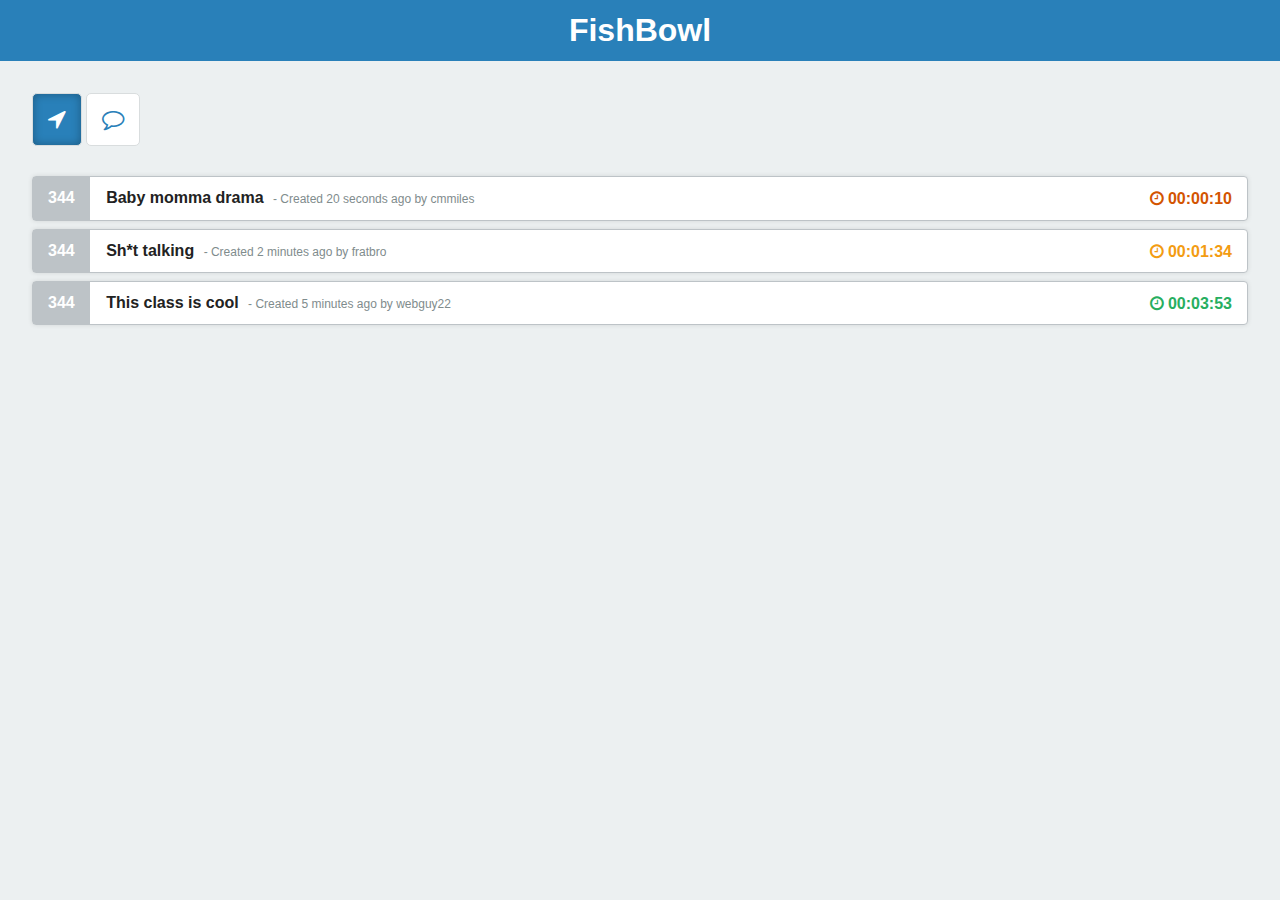
<file: week3/index.html>
<!DOCTYPE html>
<!--[if lt IE 7]>      <html class="no-js lt-ie9 lt-ie8 lt-ie7"> <![endif]-->
<!--[if IE 7]>         <html class="no-js lt-ie9 lt-ie8"> <![endif]-->
<!--[if IE 8]>         <html class="no-js lt-ie9"> <![endif]-->
<!--[if gt IE 8]><!--> <html class="no-js"> <!--<![endif]-->
    <head>
        <meta charset="utf-8">
        <meta http-equiv="X-UA-Compatible" content="IE=edge">
        <title></title>
        <meta name="description" content="">
        <meta name="viewport" content="width=device-width, initial-scale=1">

        <!-- Place favicon.ico and apple-touch-icon.png in the root directory -->

        <link rel="stylesheet" href="css/normalize.css">
        <link rel="stylesheet" href="css/main.css">
        <link href="https://maxcdn.bootstrapcdn.com/font-awesome/4.2.0/css/font-awesome.min.css" rel="stylesheet">

        <script src="js/vendor/modernizr-2.6.2.min.js"></script>
    </head>
    <body>
        <header>
            <h1>FishBowl</h1>
        </header>
        <section id="main-feed">
            <div id="feed-controls">
                <a title="Toggle Proximity" class="toggle-button selected" id="proximity" href="#"><i class="fa fa-location-arrow"></i></a>
                <a title="Toggle Public" class="toggle-button" id="public" href="#"><i class="fa fa-comment-o"></i></a>
            </div>
            <form>

            </form>

            <div id="feed">
                <ul>
                    <li>
                        <p class="user-count">344</p>
                        <h2>Baby momma drama</h2>
                        <p class="chat-meta">- Created 20 seconds ago by <span class="username">cmmiles</span></p>
                        <p class="countdown alert"><i class="fa fa-clock-o"></i> 00:00:10</p>
                    </li>
                    <li>
                        <p class="user-count">344</p>
                        <h2>Sh*t talking</h2>
                        <p class="chat-meta">- Created 2 minutes ago by <span class="username">fratbro</span></p>
                        <p class="countdown warning"><i class="fa fa-clock-o"></i> 00:01:34</p>
                    </li>
                    <li>
                        <p class="user-count">344</p>
                        <h2>This class is cool</h2>
                        <p class="chat-meta">- Created 5 minutes ago by <span class="username">webguy22</span></p>
                        <p class="countdown ready"><i class="fa fa-clock-o"></i> 00:03:53</p>
                    </li>
                </ul>
            </div>
        </section>


        <script src="https://ajax.googleapis.com/ajax/libs/jquery/1.10.2/jquery.min.js"></script>
        <script>window.jQuery || document.write('<script src="js/vendor/jquery-1.10.2.min.js"><\/script>')</script>
        <script src="js/plugins.js"></script>
        <script src="js/main.js"></script>
    </body>
</html>
</file>
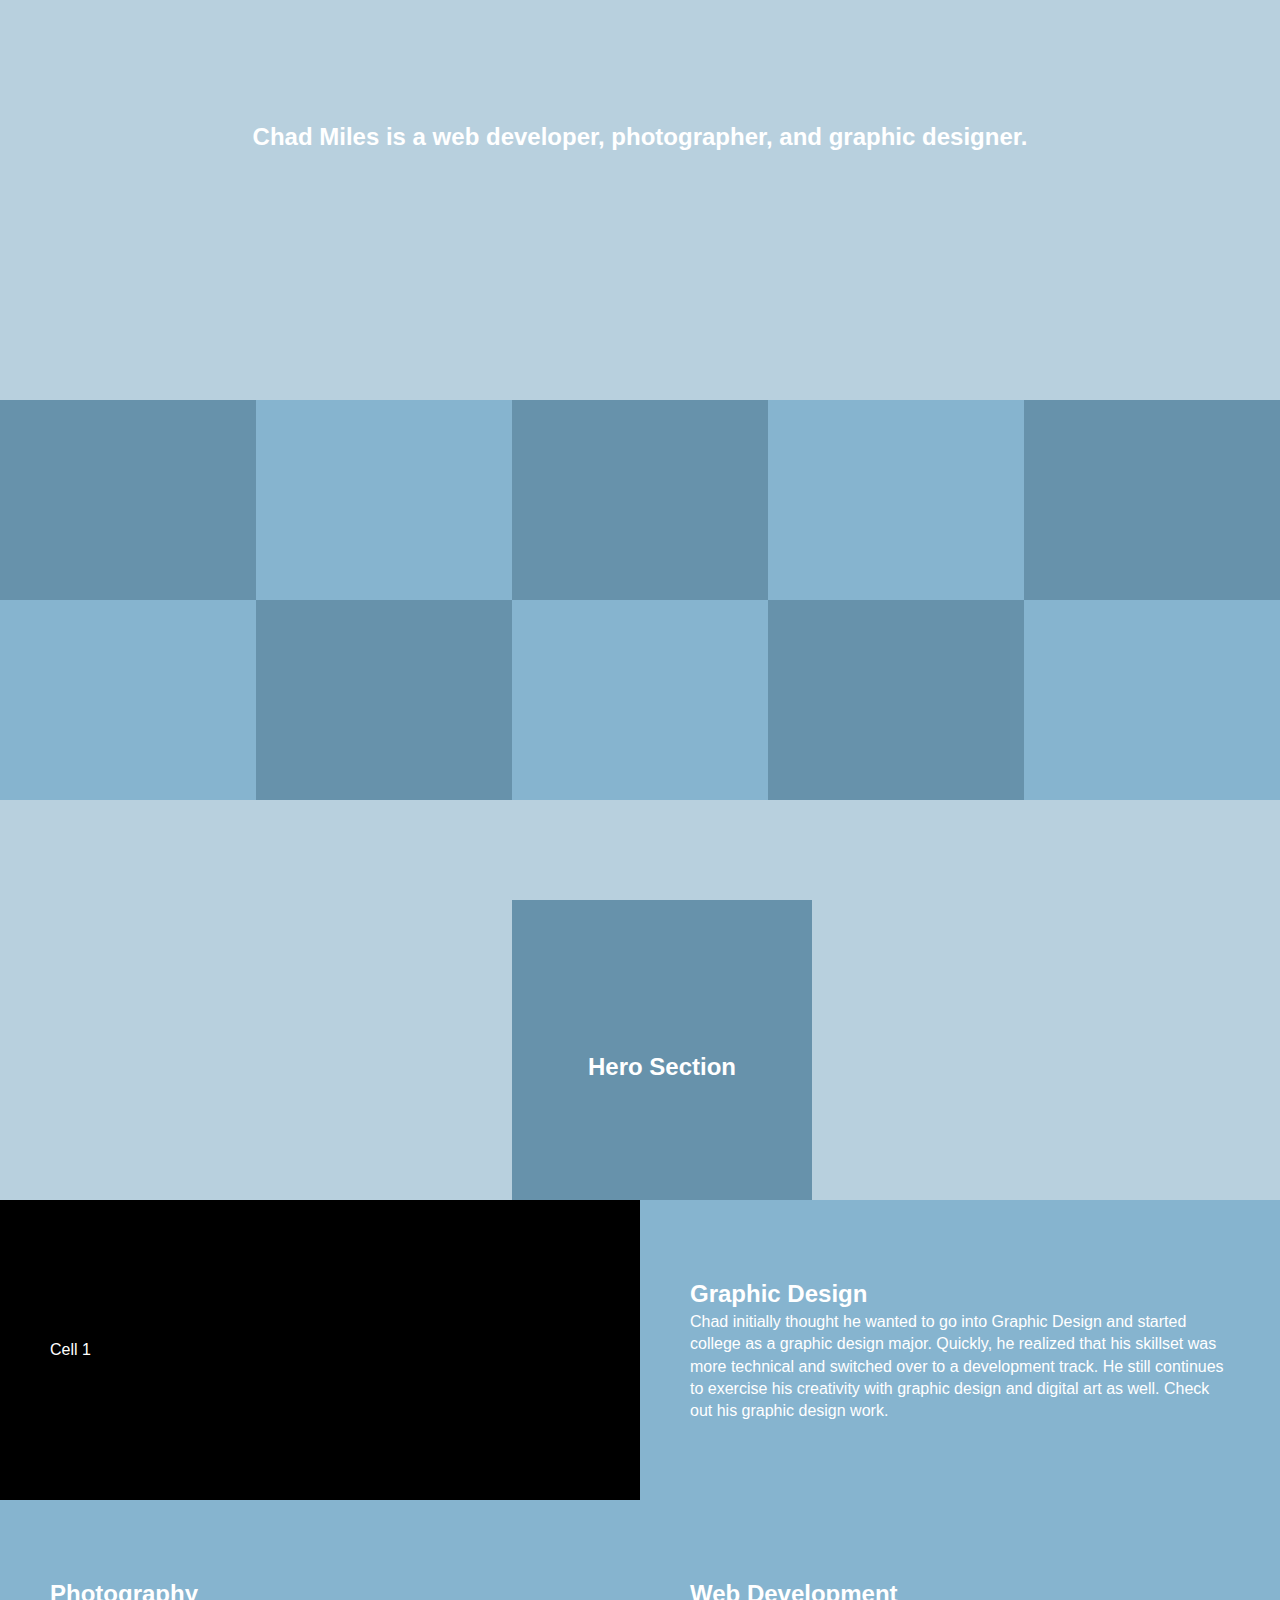
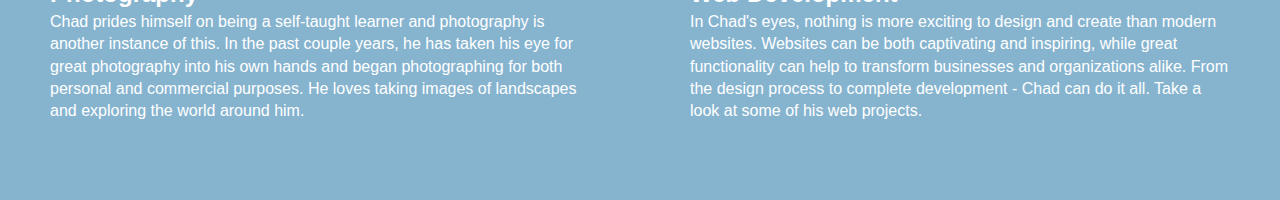
<file: week8/index.html>
<!DOCTYPE html>
<!--[if lt IE 7]>      <html class="no-js lt-ie9 lt-ie8 lt-ie7"> <![endif]-->
<!--[if IE 7]>         <html class="no-js lt-ie9 lt-ie8"> <![endif]-->
<!--[if IE 8]>         <html class="no-js lt-ie9"> <![endif]-->
<!--[if gt IE 8]><!--> <html class="no-js"> <!--<![endif]-->
    <head>
        <meta charset="utf-8">
        <meta http-equiv="X-UA-Compatible" content="IE=edge">
        <title></title>
        <meta name="description" content="">
        <meta name="viewport" content="width=device-width, initial-scale=1">

        <!-- Place favicon.ico and apple-touch-icon.png in the root directory -->

        <link rel="stylesheet" href="css/normalize.css">
        <link rel="stylesheet" href="css/main.css">
        <script src="js/vendor/modernizr-2.6.2.min.js"></script>
    </head>
    <body>
        <!--[if lt IE 7]>
            <p class="browsehappy">You are using an <strong>outdated</strong> browser. Please <a href="http://browsehappy.com/">upgrade your browser</a> to improve your experience.</p>
        <![endif]-->

        <!-- Add your site or application content here -->

        <div id="masthead">
            <h2>Chad Miles is a web developer, photographer, and graphic designer. </h2>
        </div>

        <div id="media-grid">
            <ul class="media-grid">
                <li></li>
                <li></li>
                <li></li>
                <li></li>
                <li></li>
                 <li></li>
                <li></li>
                <li></li>
                <li></li>
                <li></li>
            </ul>
        </div>

        <div class="wrapper">
            <div id="hero-unit">
                    <div id="hero-ad">
                        <h2>Hero Section</h2>
                    </div>
            </div>
        </div>

        <div class="wrapper">
            <div id="about">
                <table id="about-table">
                    <tr>
                        <td id="first-cell">Cell 1</td>
                        <td><h2>Graphic Design</h2>Chad initially thought he wanted to go into Graphic Design and started college as a graphic design major. Quickly, he realized that his skillset was more technical and switched over to a development track. He still continues to exercise his creativity with graphic design and digital art as well. Check out his graphic design work.</td>
                    </tr>
                    <tr>
                        <td><h2>Photography</h2>Chad prides himself on being a self-taught learner and photography is another instance of this. In the past couple years, he has taken his eye for great photography into his own hands and began photographing for both personal and commercial purposes. He loves taking images of landscapes and exploring the world around him.</td>

                        <td><h2>Web Development</h2>In Chad's eyes, nothing is more exciting to design and create than modern websites. Websites can be both captivating and inspiring, while great functionality can help to transform businesses and organizations alike. From the design process to complete development - Chad can do it all. Take a look at some of his web projects. </td>
                    </tr>
                </table>
            </div>

        </div>



        <script src="//ajax.googleapis.com/ajax/libs/jquery/1.10.2/jquery.min.js"></script>
        <script>window.jQuery || document.write('<script src="js/vendor/jquery-1.10.2.min.js"><\/script>')</script>
        <script src="js/plugins.js"></script>
        <script src="js/main.js"></script>

        <!-- Google Analytics: change UA-XXXXX-X to be your site's ID. -->
        <script>
            (function(b,o,i,l,e,r){b.GoogleAnalyticsObject=l;b[l]||(b[l]=
            function(){(b[l].q=b[l].q||[]).push(arguments)});b[l].l=+new Date;
            e=o.createElement(i);r=o.getElementsByTagName(i)[0];
            e.src='//www.google-analytics.com/analytics.js';
            r.parentNode.insertBefore(e,r)}(window,document,'script','ga'));
            ga('create','UA-XXXXX-X');ga('send','pageview');
        </script>
    </body>
</html>
</file>
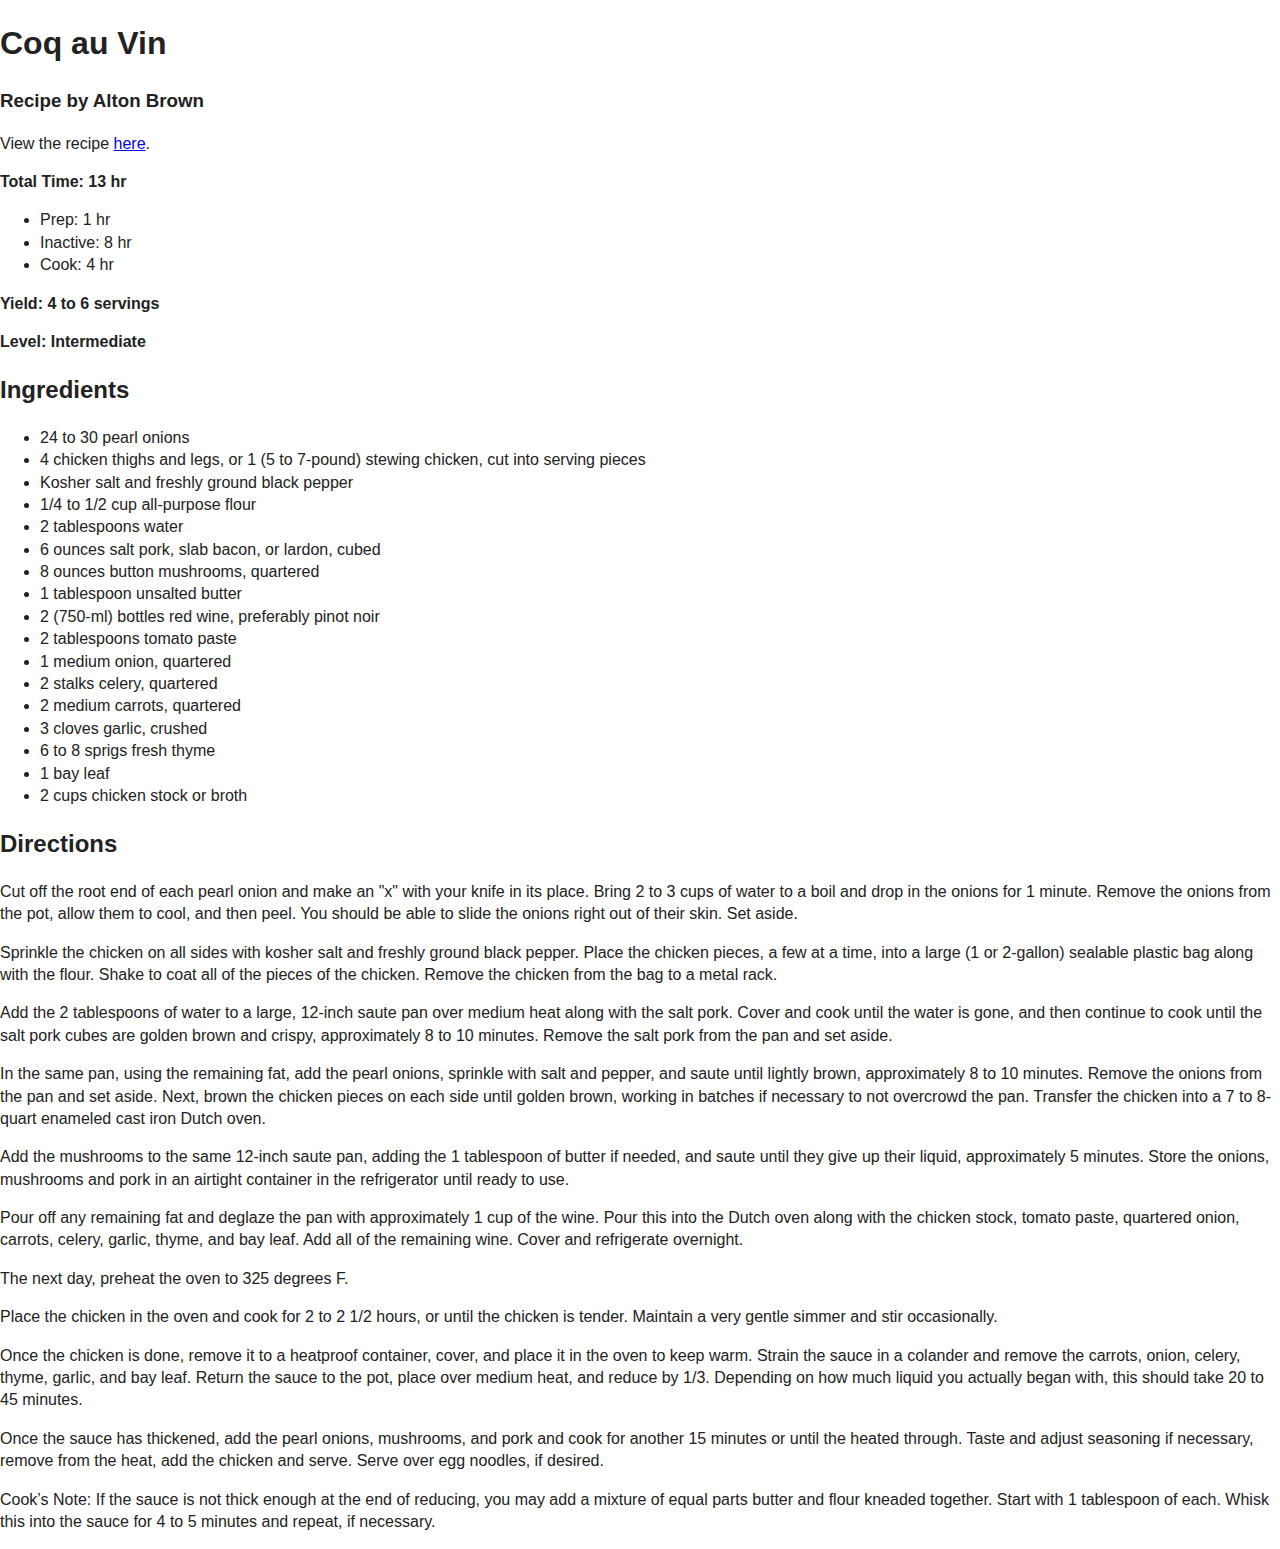
<file: week3/recipe/index.html>
<!DOCTYPE html>
<!--[if lt IE 7]>      <html class="no-js lt-ie9 lt-ie8 lt-ie7"> <![endif]-->
<!--[if IE 7]>         <html class="no-js lt-ie9 lt-ie8"> <![endif]-->
<!--[if IE 8]>         <html class="no-js lt-ie9"> <![endif]-->
<!--[if gt IE 8]><!--> <html class="no-js"> <!--<![endif]-->
    <head>
        <meta charset="utf-8">
        <meta http-equiv="X-UA-Compatible" content="IE=edge">
        <title></title>
        <meta name="description" content="">
        <meta name="viewport" content="width=device-width, initial-scale=1">

        <!-- Place favicon.ico and apple-touch-icon.png in the root directory -->

        <link rel="stylesheet" href="css/normalize.css">
        <link rel="stylesheet" href="css/main.css">
        <script src="js/vendor/modernizr-2.6.2.min.js"></script>
    </head>
    <body>
        <!--[if lt IE 7]>
            <p class="browsehappy">You are using an <strong>outdated</strong> browser. Please <a href="http://browsehappy.com/">upgrade your browser</a> to improve your experience.</p>
        <![endif]-->

        <!-- Add your site or application content here -->
        <h1>Coq au Vin</h1>
        <h3>Recipe by Alton Brown</h3>
        <p>View the recipe <a href="http://www.foodnetwork.com/recipes/alton-brown/coq-au-vin-recipe.html">here</a>.</p>

        <p><b>Total Time: 13 hr</b></p>
        <ul>
            <li>Prep: 1 hr</li>
            <li>Inactive: 8 hr</li>
            <li>Cook: 4 hr</li>
        </ul>

        <p><b>Yield: 4 to 6 servings</p>
        <p>Level: Intermediate</b></p>

        <h2>Ingredients</h2>
        <ul>
            <li>24 to 30 pearl onions</li>
            <li>4 chicken thighs and legs, or 1 (5 to 7-pound) stewing chicken, cut into serving pieces</li>
            <li>Kosher salt and freshly ground black pepper</li>
            <li>1/4 to 1/2 cup all-purpose flour</li>
            <li>2 tablespoons water</li>
            <li>6 ounces salt pork, slab bacon, or lardon, cubed</li>
            <li>8 ounces button mushrooms, quartered</li>
            <li>1 tablespoon unsalted butter</li>
            <li>2 (750-ml) bottles red wine, preferably pinot noir</li>
            <li>2 tablespoons tomato paste</li>
            <li>1 medium onion, quartered</li>
            <li>2 stalks celery, quartered</li>
            <li>2 medium carrots, quartered</li>
            <li>3 cloves garlic, crushed</li>
            <li>6 to 8 sprigs fresh thyme</li>
            <li>1 bay leaf</li>
            <li>2 cups chicken stock or broth</li>
        </ul>

        <h2>Directions</h2>

        <p>Cut off the root end of each pearl onion and make an "x" with your knife in its place. Bring 2 to 3 cups of water to a boil and drop in the onions for 1 minute. Remove the onions from the pot, allow them to cool, and then peel. You should be able to slide the onions right out of their skin. Set aside. </p>

        <p>Sprinkle the chicken on all sides with kosher salt and freshly ground black pepper. Place the chicken pieces, a few at a time, into a large (1 or 2-gallon) sealable plastic bag along with the flour. Shake to coat all of the pieces of the chicken. Remove the chicken from the bag to a metal rack. </p>

        <p>Add the 2 tablespoons of water to a large, 12-inch saute pan over medium heat along with the salt pork. Cover and cook until the water is gone, and then continue to cook until the salt pork cubes are golden brown and crispy, approximately 8 to 10 minutes. Remove the salt pork from the pan and set aside.</p>

        <p>In the same pan, using the remaining fat, add the pearl onions, sprinkle with salt and pepper, and saute until lightly brown, approximately 8 to 10 minutes. Remove the onions from the pan and set aside. Next, brown the chicken pieces on each side until golden brown, working in batches if necessary to not overcrowd the pan. Transfer the chicken into a 7 to 8-quart enameled cast iron Dutch oven.</p>

        <p>Add the mushrooms to the same 12-inch saute pan, adding the 1 tablespoon of butter if needed, and saute until they give up their liquid, approximately 5 minutes. Store the onions, mushrooms and pork in an airtight container in the refrigerator until ready to use.</p>

        <p>Pour off any remaining fat and deglaze the pan with approximately 1 cup of the wine. Pour this into the Dutch oven along with the chicken stock, tomato paste, quartered onion, carrots, celery, garlic, thyme, and bay leaf. Add all of the remaining wine. Cover and refrigerate overnight.</p>

        <p>The next day, preheat the oven to 325 degrees F.</p>

        <p>Place the chicken in the oven and cook for 2 to 2 1/2 hours, or until the chicken is tender. Maintain a very gentle simmer and stir occasionally.</p>

        <p>Once the chicken is done, remove it to a heatproof container, cover, and place it in the oven to keep warm. Strain the sauce in a colander and remove the carrots, onion, celery, thyme, garlic, and bay leaf. Return the sauce to the pot, place over medium heat, and reduce by 1/3. Depending on how much liquid you actually began with, this should take 20 to 45 minutes.</p>

        <p>Once the sauce has thickened, add the pearl onions, mushrooms, and pork and cook for another 15 minutes or until the heated through. Taste and adjust seasoning if necessary, remove from the heat, add the chicken and serve. Serve over egg noodles, if desired.</p>

        <p>Cook’s Note: If the sauce is not thick enough at the end of reducing, you may add a mixture of equal parts butter and flour kneaded together. Start with 1 tablespoon of each. Whisk this into the sauce for 4 to 5 minutes and repeat, if necessary.</p>

        <script src="//ajax.googleapis.com/ajax/libs/jquery/1.10.2/jquery.min.js"></script>
        <script>window.jQuery || document.write('<script src="js/vendor/jquery-1.10.2.min.js"><\/script>')</script>
        <script src="js/plugins.js"></script>
        <script src="js/main.js"></script>

        <!-- Google Analytics: change UA-XXXXX-X to be your site's ID. -->
        <script>
            (function(b,o,i,l,e,r){b.GoogleAnalyticsObject=l;b[l]||(b[l]=
            function(){(b[l].q=b[l].q||[]).push(arguments)});b[l].l=+new Date;
            e=o.createElement(i);r=o.getElementsByTagName(i)[0];
            e.src='//www.google-analytics.com/analytics.js';
            r.parentNode.insertBefore(e,r)}(window,document,'script','ga'));
            ga('create','UA-XXXXX-X');ga('send','pageview');
        </script>
    </body>
</html>
</file>
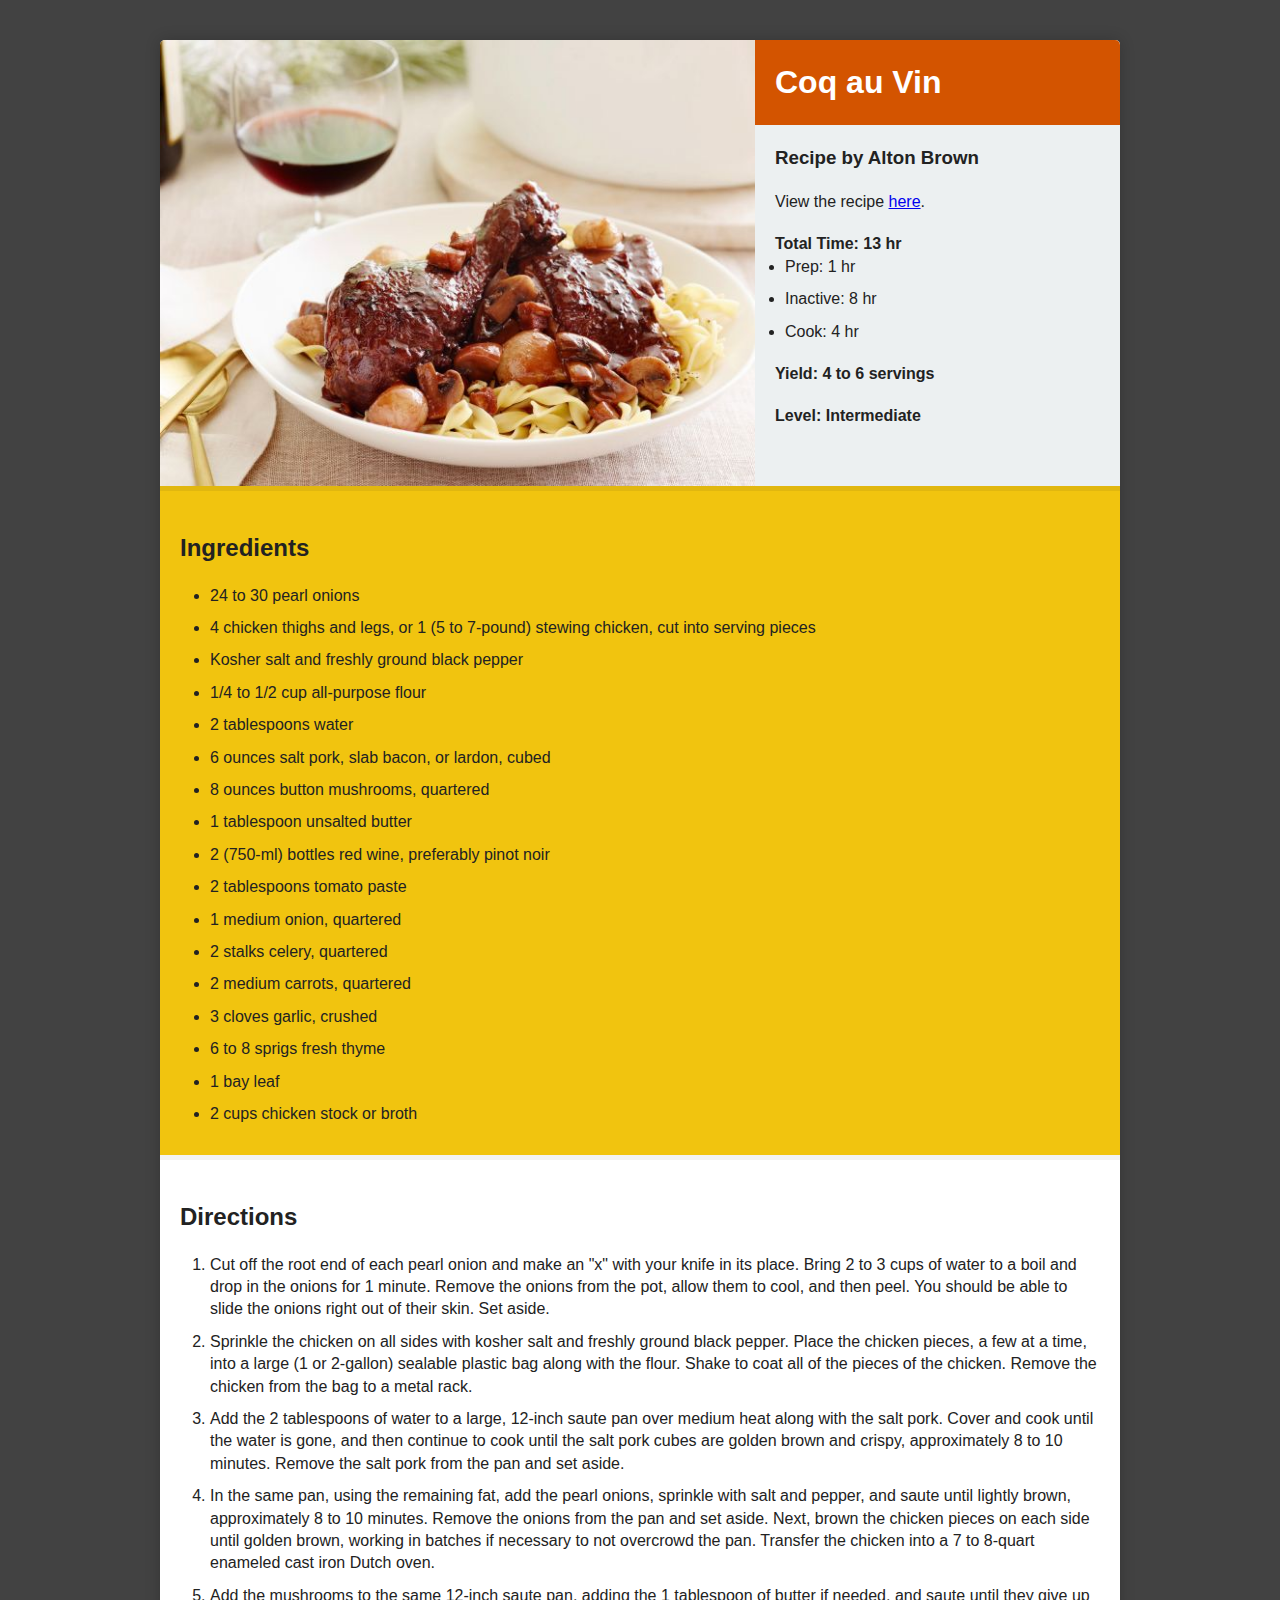
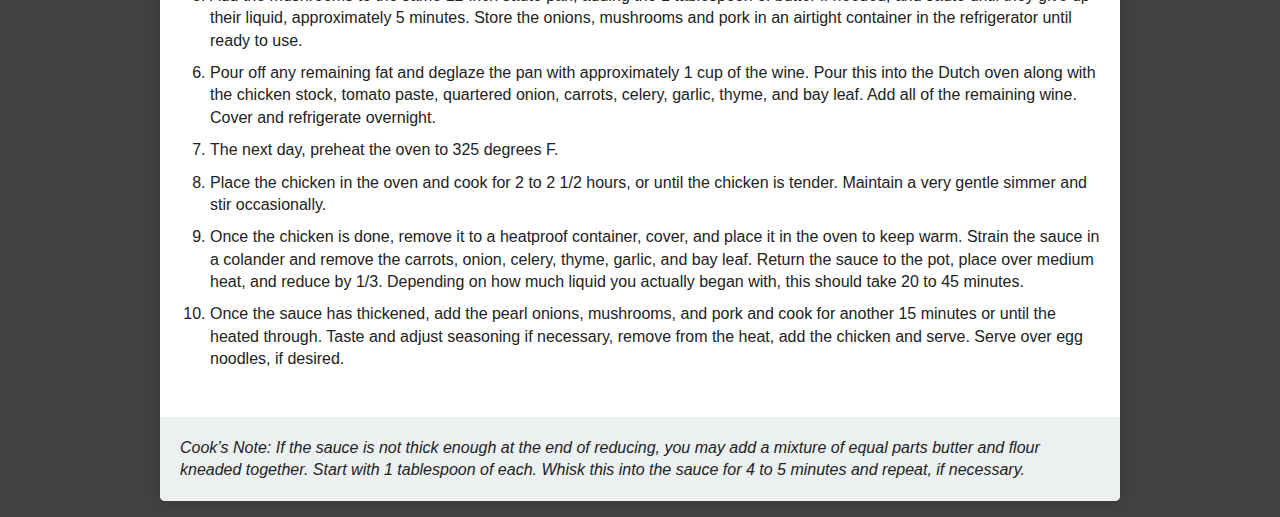
<file: week4/recipe/index.html>
<!DOCTYPE html>
<!--[if lt IE 7]>      <html class="no-js lt-ie9 lt-ie8 lt-ie7"> <![endif]-->
<!--[if IE 7]>         <html class="no-js lt-ie9 lt-ie8"> <![endif]-->
<!--[if IE 8]>         <html class="no-js lt-ie9"> <![endif]-->
<!--[if gt IE 8]><!--> <html class="no-js"> <!--<![endif]-->
    <head>
        <meta charset="utf-8">
        <meta http-equiv="X-UA-Compatible" content="IE=edge">
        <title></title>
        <meta name="description" content="">
        <meta name="viewport" content="width=device-width, initial-scale=1">

        <!-- Place favicon.ico and apple-touch-icon.png in the root directory -->

        <link rel="stylesheet" href="css/normalize.css">
        <link rel="stylesheet" href="css/main.css">
        <script src="js/vendor/modernizr-2.6.2.min.js"></script>
    </head>
    <body>
        <!--[if lt IE 7]>
            <p class="browsehappy">You are using an <strong>outdated</strong> browser. Please <a href="http://browsehappy.com/">upgrade your browser</a> to improve your experience.</p>
        <![endif]-->

        <!-- Add your site or application content here -->
        <div class="wrap">
            <article class="recipe" id="recipe-1">

                <img alt="Coq Au Vin" src="img/cav.jpg">
                <!--Food Network: http://www.foodnetwork.com/recipes/alton-brown/coq-au-vin-recipe.html -->

                <section class="recipe-meta">
                    <h1>Coq au Vin</h1>
                    <h3>Recipe by Alton Brown</h3>

                    <p>View the recipe <a href="http://www.foodnetwork.com/recipes/alton-brown/coq-au-vin-recipe.html">here</a>.</p>

                    <p><b>Total Time: 13 hr</b></p>
                    <ul>
                        <li>Prep: 1 hr</li>
                        <li>Inactive: 8 hr</li>
                        <li>Cook: 4 hr</li>
                    </ul>

                    <p><b>Yield: 4 to 6 servings</p>
                    <p>Level: Intermediate</b></p>
                </section>

                <section class="ingredients">
                    <h2>Ingredients</h2>
                        <ul>
                            <li>24 to 30 pearl onions</li>
                            <li>4 chicken thighs and legs, or 1 (5 to 7-pound) stewing chicken, cut into serving pieces</li>
                            <li>Kosher salt and freshly ground black pepper</li>
                            <li>1/4 to 1/2 cup all-purpose flour</li>
                            <li>2 tablespoons water</li>
                            <li>6 ounces salt pork, slab bacon, or lardon, cubed</li>
                            <li>8 ounces button mushrooms, quartered</li>
                            <li>1 tablespoon unsalted butter</li>
                            <li>2 (750-ml) bottles red wine, preferably pinot noir</li>
                            <li>2 tablespoons tomato paste</li>
                            <li>1 medium onion, quartered</li>
                            <li>2 stalks celery, quartered</li>
                            <li>2 medium carrots, quartered</li>
                            <li>3 cloves garlic, crushed</li>
                            <li>6 to 8 sprigs fresh thyme</li>
                            <li>1 bay leaf</li>
                            <li>2 cups chicken stock or broth</li>
                        </ul>
                </section>

                <section class='directions'>
                    <h2>Directions</h2>
                        <ol>
                            <li>Cut off the root end of each pearl onion and make an "x" with your knife in its place. Bring 2 to 3 cups of water to a boil and drop in the onions for 1 minute. Remove the onions from the pot, allow them to cool, and then peel. You should be able to slide the onions right out of their skin. Set aside. </li>

                            <li>Sprinkle the chicken on all sides with kosher salt and freshly ground black pepper. Place the chicken pieces, a few at a time, into a large (1 or 2-gallon) sealable plastic bag along with the flour. Shake to coat all of the pieces of the chicken. Remove the chicken from the bag to a metal rack. </li>

                            <li>Add the 2 tablespoons of water to a large, 12-inch saute pan over medium heat along with the salt pork. Cover and cook until the water is gone, and then continue to cook until the salt pork cubes are golden brown and crispy, approximately 8 to 10 minutes. Remove the salt pork from the pan and set aside.</li>

                            <li>In the same pan, using the remaining fat, add the pearl onions, sprinkle with salt and pepper, and saute until lightly brown, approximately 8 to 10 minutes. Remove the onions from the pan and set aside. Next, brown the chicken pieces on each side until golden brown, working in batches if necessary to not overcrowd the pan. Transfer the chicken into a 7 to 8-quart enameled cast iron Dutch oven.</li>

                            <li>Add the mushrooms to the same 12-inch saute pan, adding the 1 tablespoon of butter if needed, and saute until they give up their liquid, approximately 5 minutes. Store the onions, mushrooms and pork in an airtight container in the refrigerator until ready to use.</li>

                            <li>Pour off any remaining fat and deglaze the pan with approximately 1 cup of the wine. Pour this into the Dutch oven along with the chicken stock, tomato paste, quartered onion, carrots, celery, garlic, thyme, and bay leaf. Add all of the remaining wine. Cover and refrigerate overnight.</li>

                            <li>The next day, preheat the oven to 325 degrees F.</li>

                            <li>Place the chicken in the oven and cook for 2 to 2 1/2 hours, or until the chicken is tender. Maintain a very gentle simmer and stir occasionally.</li>

                            <li>Once the chicken is done, remove it to a heatproof container, cover, and place it in the oven to keep warm. Strain the sauce in a colander and remove the carrots, onion, celery, thyme, garlic, and bay leaf. Return the sauce to the pot, place over medium heat, and reduce by 1/3. Depending on how much liquid you actually began with, this should take 20 to 45 minutes.</li>

                            <li>Once the sauce has thickened, add the pearl onions, mushrooms, and pork and cook for another 15 minutes or until the heated through. Taste and adjust seasoning if necessary, remove from the heat, add the chicken and serve. Serve over egg noodles, if desired.</li>
                        </ol>
                    </section>
                        <p class="note"><em>Cook’s Note: If the sauce is not thick enough at the end of reducing, you may add a mixture of equal parts butter and flour kneaded together. Start with 1 tablespoon of each. Whisk this into the sauce for 4 to 5 minutes and repeat, if necessary.</em></p>
            </article> <!-- End Coq Au Vin --> 
        </div>
           

        <script src="https://ajax.googleapis.com/ajax/libs/jquery/1.10.2/jquery.min.js"></script>
        <script>window.jQuery || document.write('<script src="js/vendor/jquery-1.10.2.min.js"><\/script>')</script>
        <script src="js/plugins.js"></script>
        <script src="js/main.js"></script>

        <!-- Google Analytics: change UA-XXXXX-X to be your site's ID. -->
        <script>
            (function(b,o,i,l,e,r){b.GoogleAnalyticsObject=l;b[l]||(b[l]=
            function(){(b[l].q=b[l].q||[]).push(arguments)});b[l].l=+new Date;
            e=o.createElement(i);r=o.getElementsByTagName(i)[0];
            e.src='https://www.google-analytics.com/analytics.js';
            r.parentNode.insertBefore(e,r)}(window,document,'script','ga'));
            ga('create','UA-XXXXX-X');ga('send','pageview');
        </script>
    </body>
</html>
</file>
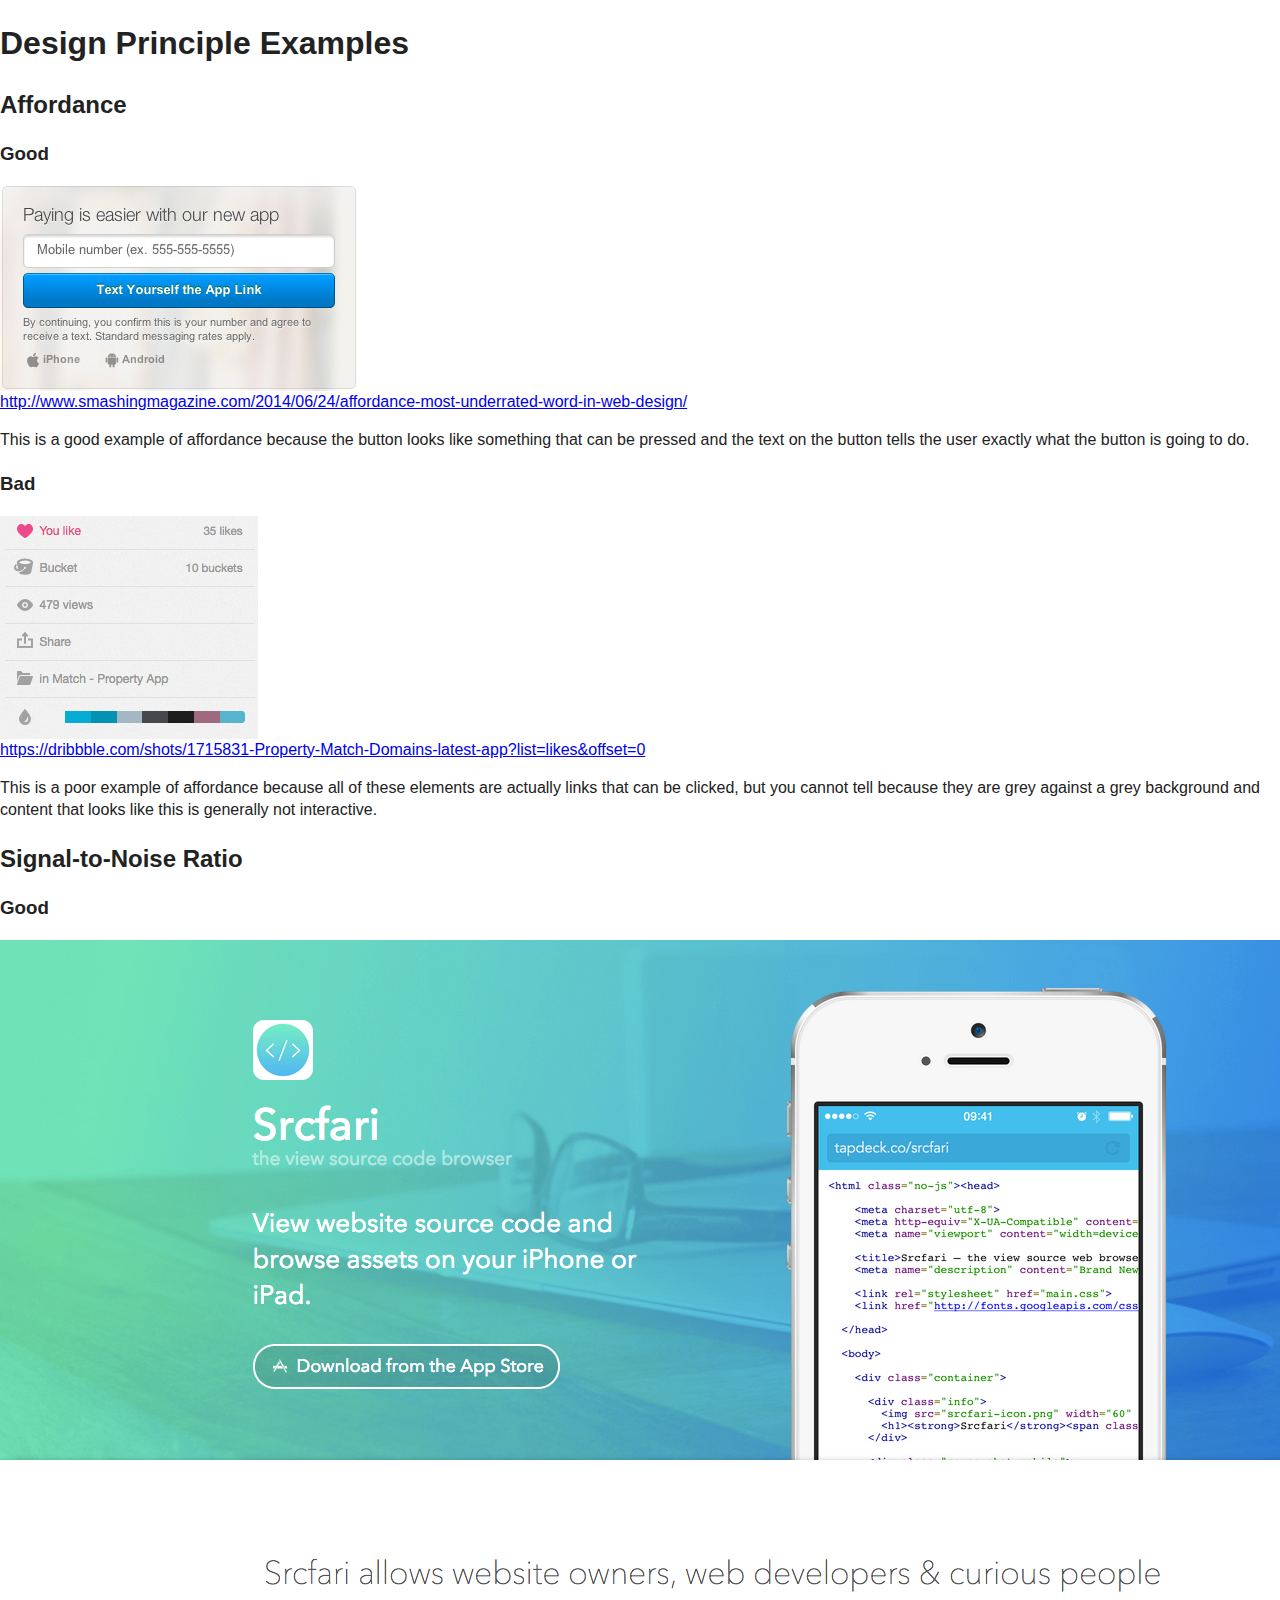
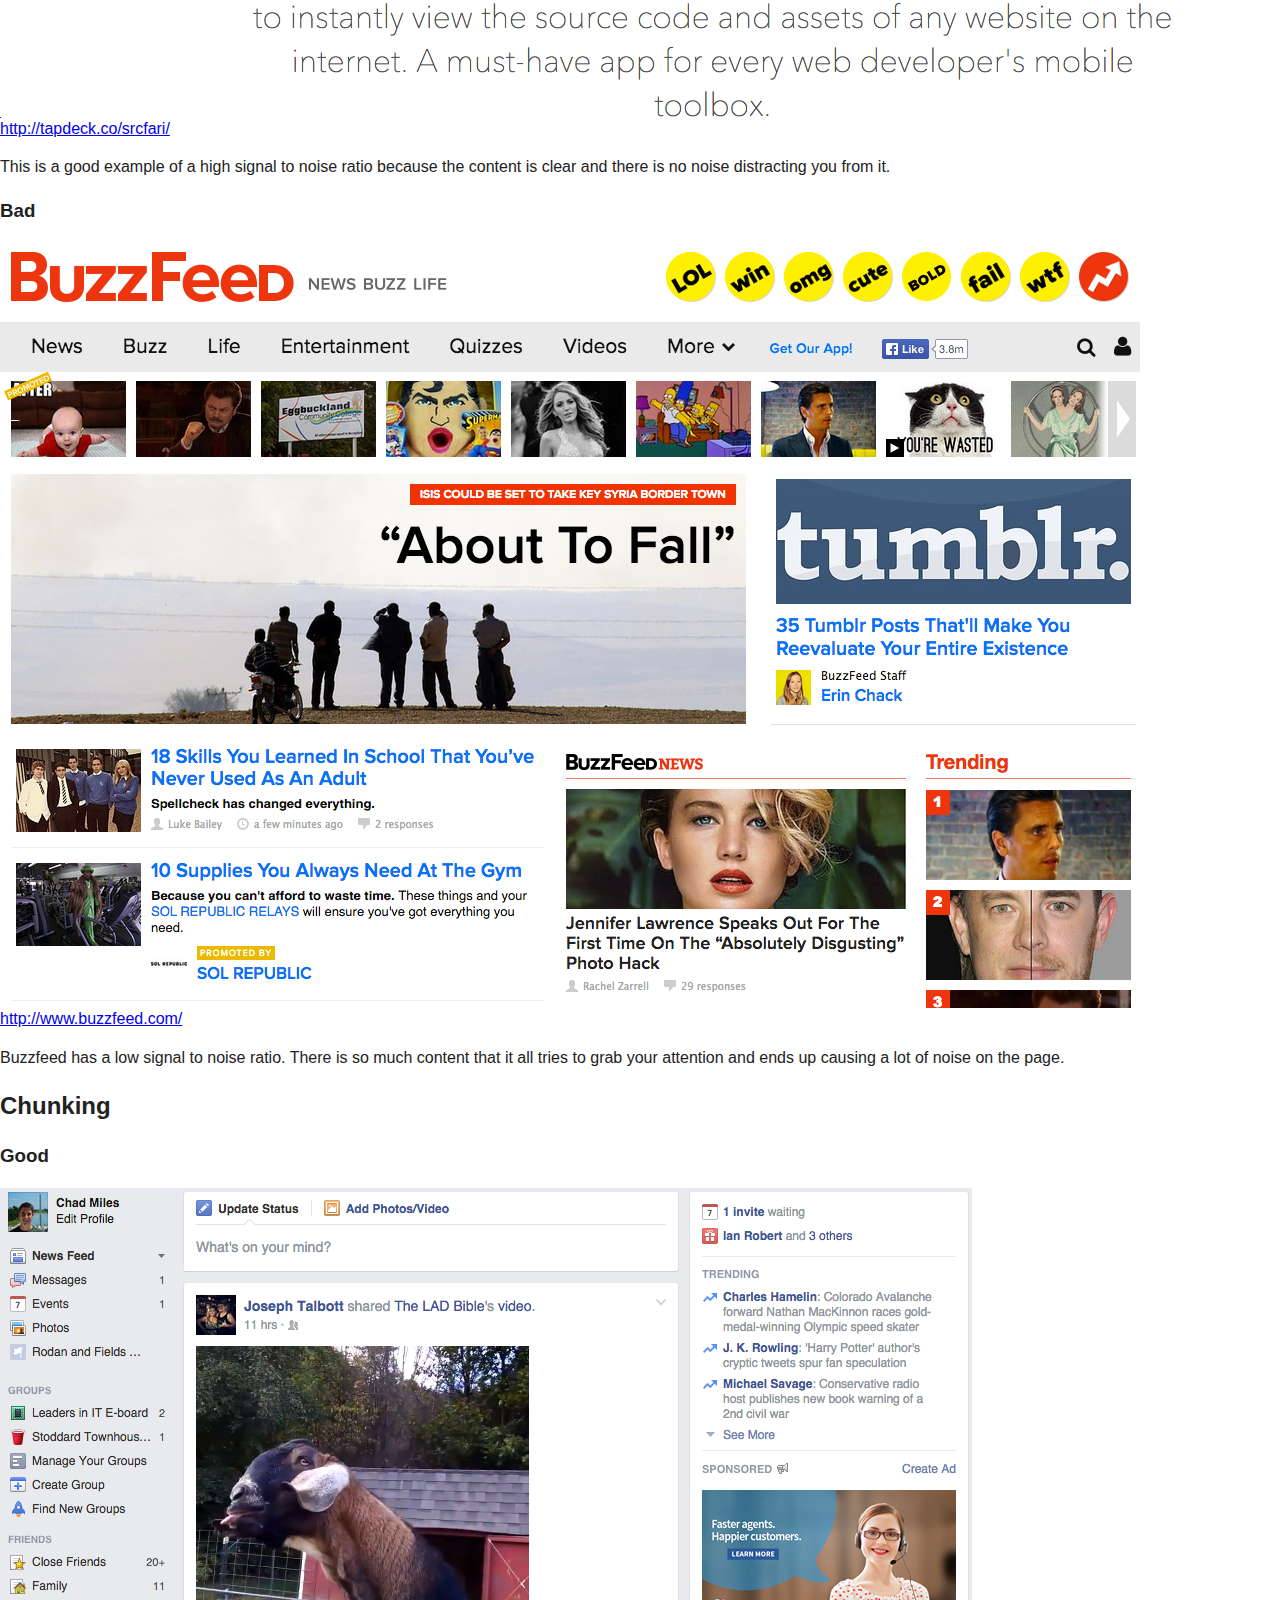
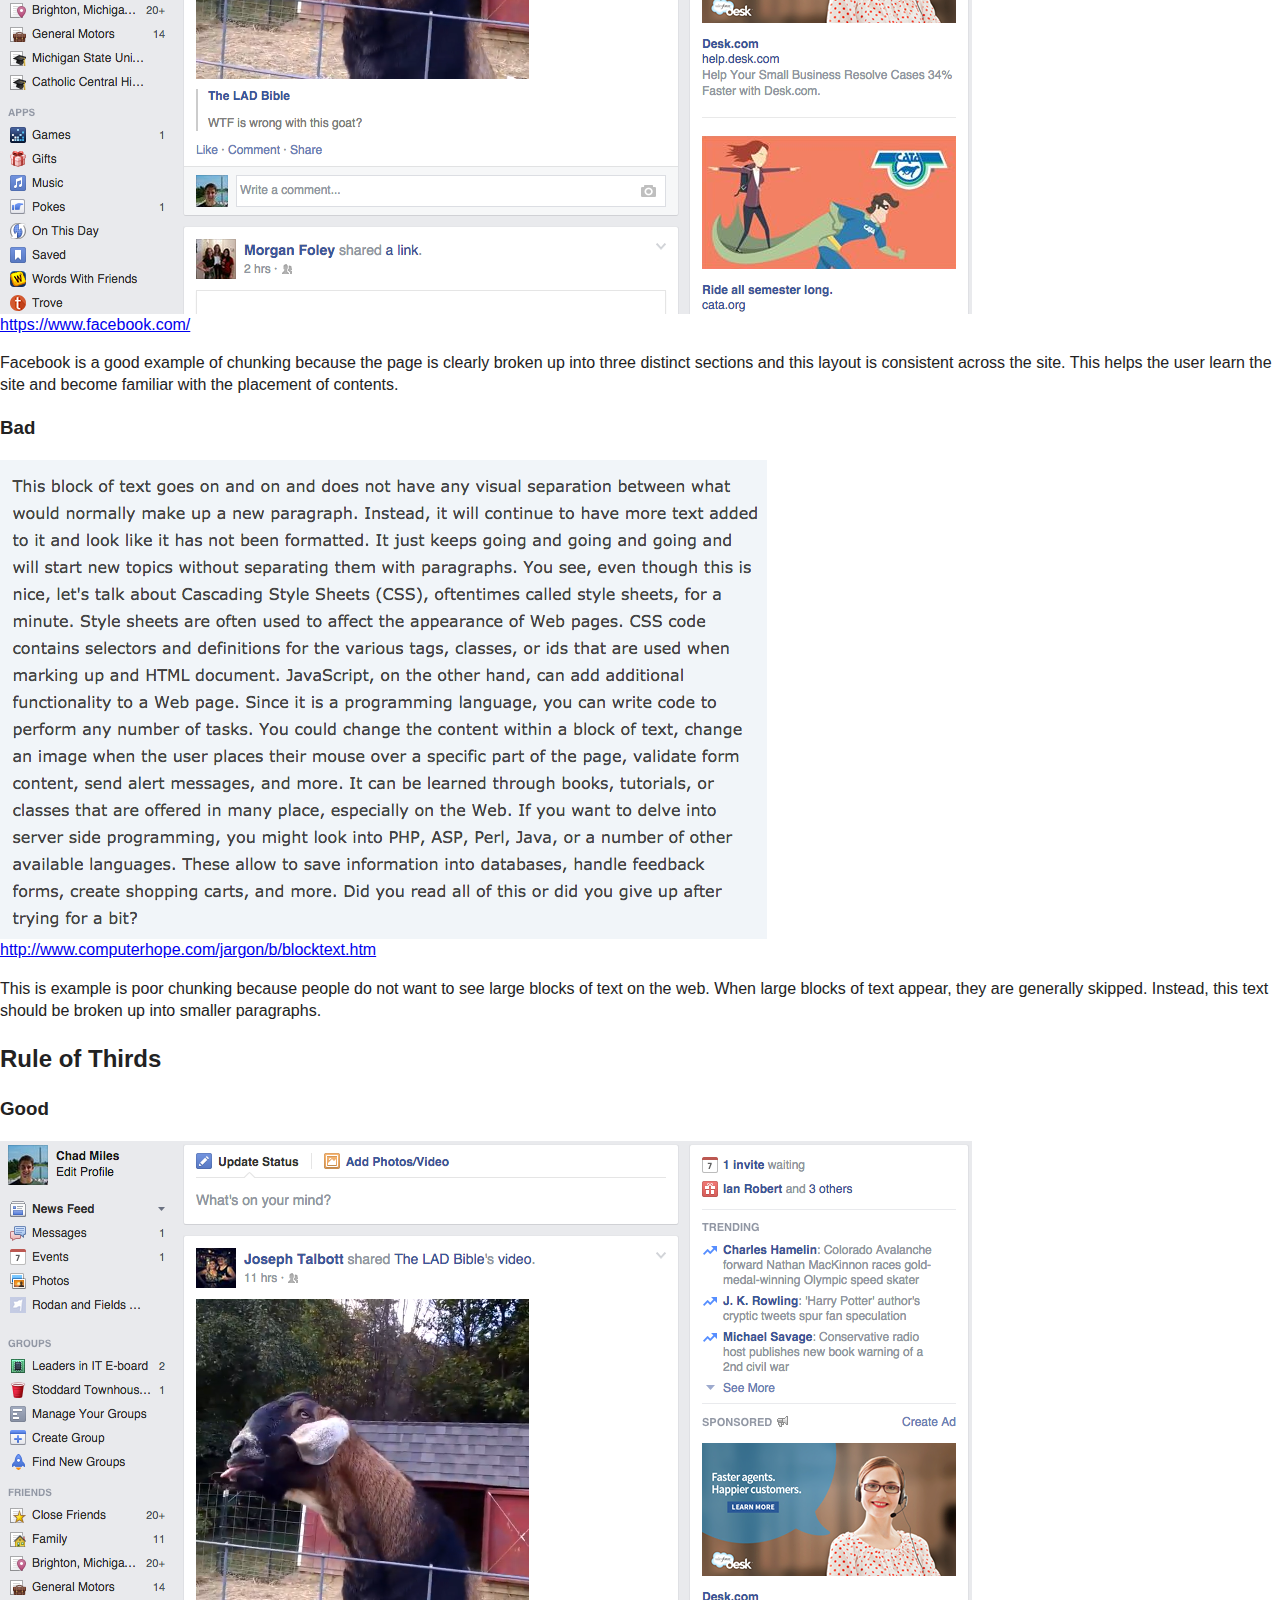
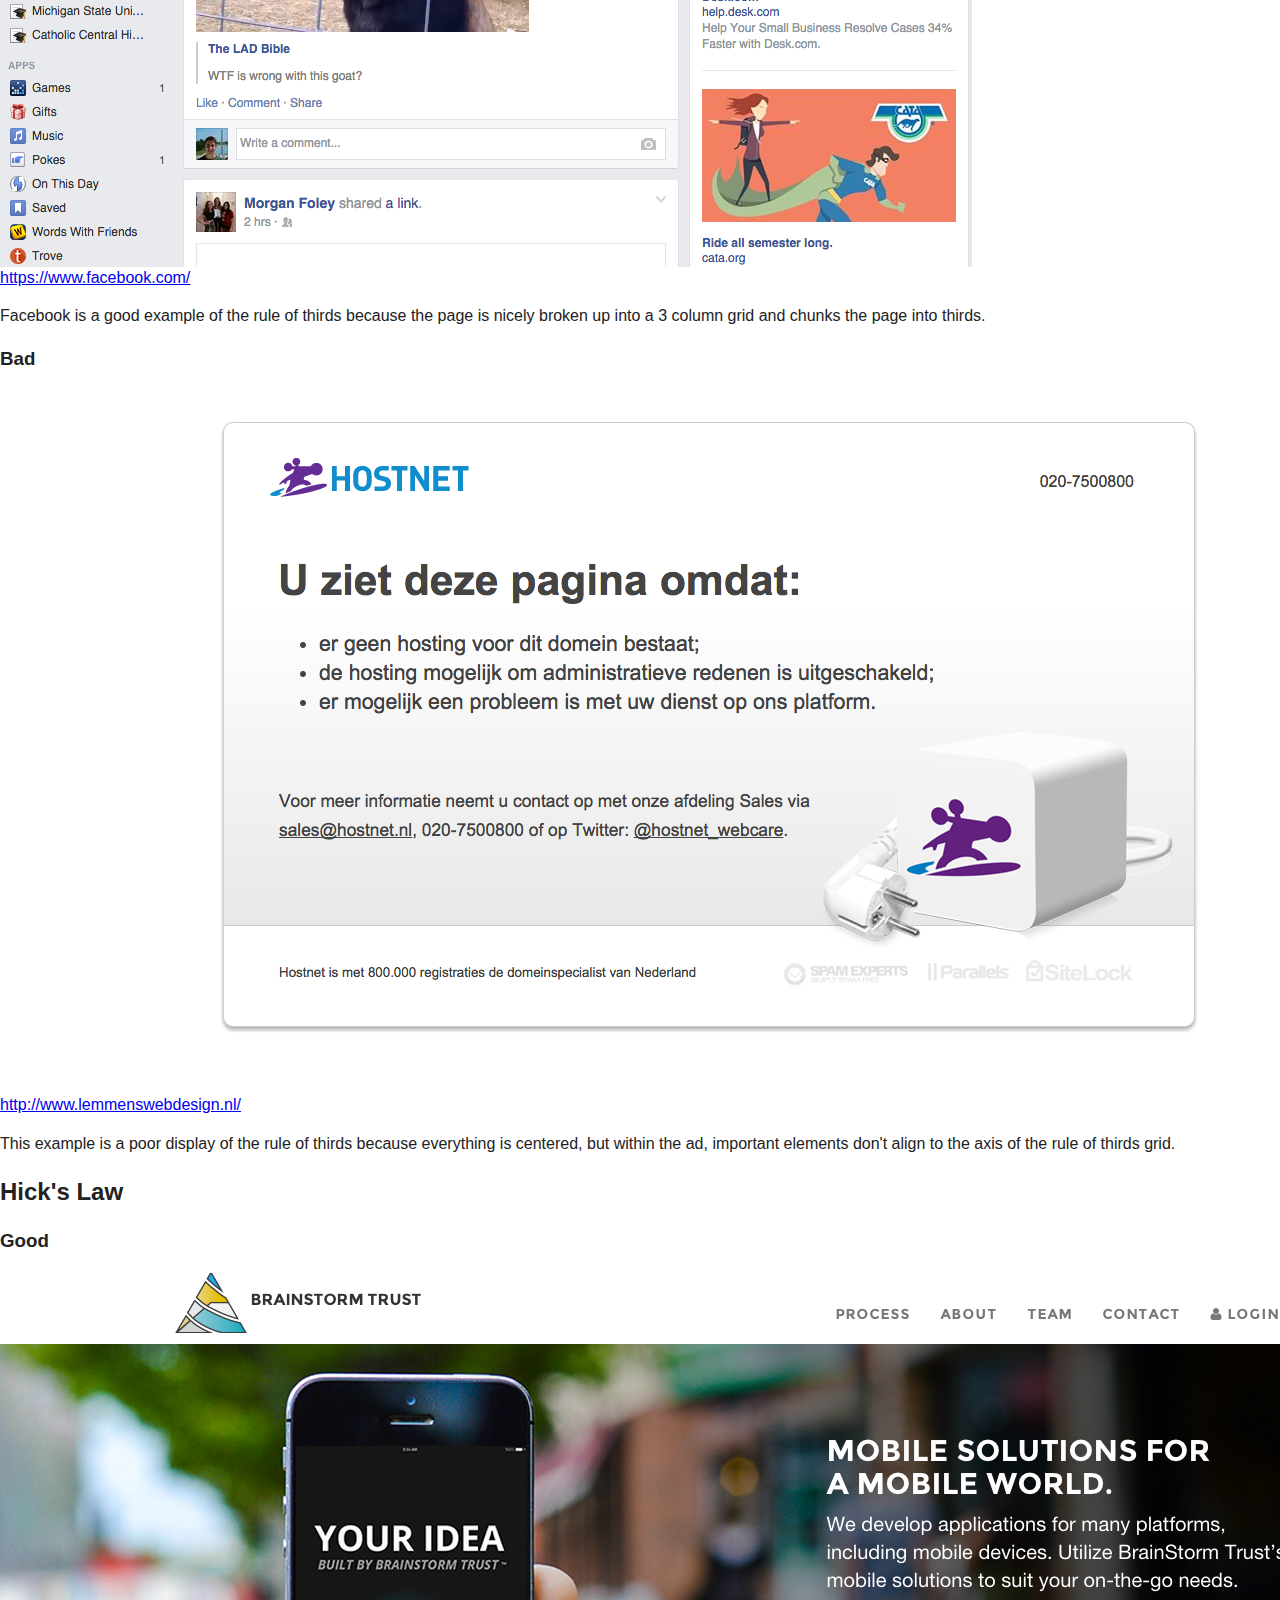
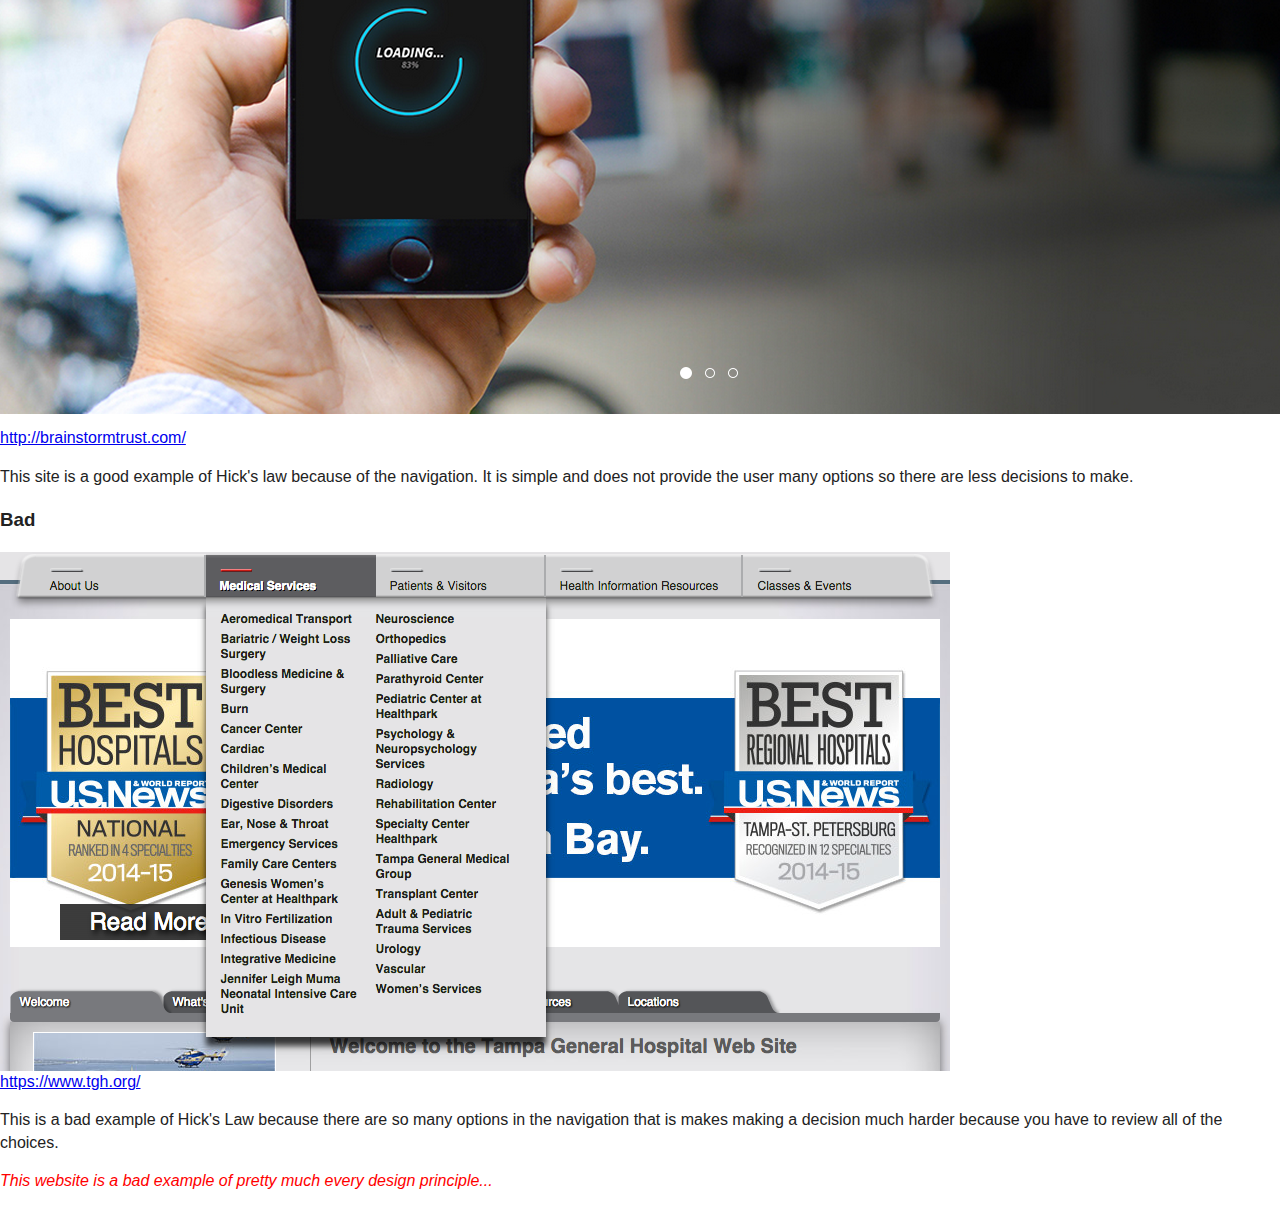
<file: week6/Design Principles/index.html>
<!DOCTYPE html>
<!--[if lt IE 7]>      <html class="no-js lt-ie9 lt-ie8 lt-ie7"> <![endif]-->
<!--[if IE 7]>         <html class="no-js lt-ie9 lt-ie8"> <![endif]-->
<!--[if IE 8]>         <html class="no-js lt-ie9"> <![endif]-->
<!--[if gt IE 8]><!--> <html class="no-js"> <!--<![endif]-->
    <head>
        <meta charset="utf-8">
        <meta http-equiv="X-UA-Compatible" content="IE=edge">
        <title>Design Principle Examples</title>
        <meta name="description" content="">
        <meta name="viewport" content="width=device-width, initial-scale=1">

        <!-- Place favicon.ico and apple-touch-icon.png in the root directory -->

        <link rel="stylesheet" href="css/normalize.css">
        <link rel="stylesheet" href="css/main.css">
        <script src="js/vendor/modernizr-2.6.2.min.js"></script>
    </head>
    <body>
        <!--[if lt IE 7]>
            <p class="browsehappy">You are using an <strong>outdated</strong> browser. Please <a href="http://browsehappy.com/">upgrade your browser</a> to improve your experience.</p>
        <![endif]-->

        <!-- Add your site or application content here -->

        <!--<h2></h2>
            <h3>Good</h3>
                 <img src="img/SS.png">
                 <a style="display: block" href=""></a>
                 <p></p>
            <h3>Bad</h3>
                 <img src="img/SS.png">
                 <a style="display: block" href=""></a>
                 <p></p> -->

        <h1>Design Principle Examples</h1>

        <h2>Affordance</h2>
            <h3>Good</h3>
                <img src="img/SS2.png">
                 <a style="display: block" href="http://www.smashingmagazine.com/2014/06/24/affordance-most-underrated-word-in-web-design/"> http://www.smashingmagazine.com/2014/06/24/affordance-most-underrated-word-in-web-design/</a>
                 <p>This is a good example of affordance because the button looks like something that can be pressed and the text on the button tells the user exactly what the button is going to do.</p>
            <h3>Bad</h3>
                <img src="img/SS1.png">
                <a style="display: block" href="https://dribbble.com/shots/1715831-Property-Match-Domains-latest-app?list=likes&offset=0"> https://dribbble.com/shots/1715831-Property-Match-Domains-latest-app?list=likes&offset=0</a>
                 <p>This is a poor example of affordance because all of these elements are actually links that can be clicked, but you cannot tell because they are grey against a grey background and content that looks like this is generally not interactive.</p>
        <h2>Signal-to-Noise Ratio</h2>
            <h3>Good</h3>
                 <img src="img/SS4.png">
                 <a style="display: block" href="http://tapdeck.co/srcfari/"> http://tapdeck.co/srcfari/ </a>
                 <p>This is a good example of a high signal to noise ratio because the content is clear and there is no noise distracting you from it.</p>
            <h3>Bad</h3>
                 <img src="img/SS3.png">
                 <a style="display: block" href="http://www.buzzfeed.com/">http://www.buzzfeed.com/</a>
                 <p>Buzzfeed has a low signal to noise ratio. There is so much content that it all tries to grab your attention and ends up causing a lot of noise on the page.</p>
        <h2>Chunking</h2>
            <h3>Good</h3>
                 <img src="img/SS5.png">
                 <a style="display: block" href="https://www.facebook.com/">https://www.facebook.com/</a>
                 <p>Facebook is a good example of chunking because the page is clearly broken up into three distinct sections and this layout is consistent across the site. This helps the user learn the site and become familiar with the placement of contents.</p>
            <h3>Bad</h3>
                 <img src="img/SS6.png">
                 <a style="display: block" href="http://www.computerhope.com/jargon/b/blocktext.htm">http://www.computerhope.com/jargon/b/blocktext.htm</a>
                 <p>This is example is poor chunking because people do not want to see large blocks of text on the web. When large blocks of text appear, they are generally skipped. Instead, this text should be broken up into smaller paragraphs.</p>
        <h2>Rule of Thirds</h2>
            <h3>Good</h3>
                 <img src="img/SS5.png">
                 <a style="display: block" href="https://www.facebook.com/">https://www.facebook.com/</a>
                 <p>Facebook is a good example of the rule of thirds because the page is nicely broken up into a 3 column grid and chunks the page into thirds.</p>
            <h3>Bad</h3>
                 <img src="img/SS8.png">
                 <a style="display: block" href="http://www.lemmenswebdesign.nl/">http://www.lemmenswebdesign.nl/</a>
                 <p>This example is a poor display of the rule of thirds because everything is centered, but within the ad, important elements don't align to the axis of the rule of thirds grid.</p>
        <h2>Hick's Law</h2>
            <h3>Good</h3>
                 <img src="img/SS10.png">
                 <a style="display: block" href="http://brainstormtrust.com/">http://brainstormtrust.com/</a>
                 <p>This site is a good example of Hick's law because of the navigation. It is simple and does not provide the user many options so there are less decisions to make.</p>
            <h3>Bad</h3>
                 <img src="img/SS9.png">
                 <a style="display: block" href="https://www.tgh.org/">https://www.tgh.org/</a>
                 <p>This is a bad example of Hick's Law because there are so many options in the navigation that is makes making a decision much harder because you have to review all of the choices.</p>

        <p style="color: red"><em>This website is a bad example of pretty much every design principle...</p>


        <script src="//ajax.googleapis.com/ajax/libs/jquery/1.10.2/jquery.min.js"></script>
        <script>window.jQuery || document.write('<script src="js/vendor/jquery-1.10.2.min.js"><\/script>')</script>
        <script src="js/plugins.js"></script>
        <script src="js/main.js"></script>

        <!-- Google Analytics: change UA-XXXXX-X to be your site's ID. -->
        <script>
            (function(b,o,i,l,e,r){b.GoogleAnalyticsObject=l;b[l]||(b[l]=
            function(){(b[l].q=b[l].q||[]).push(arguments)});b[l].l=+new Date;
            e=o.createElement(i);r=o.getElementsByTagName(i)[0];
            e.src='//www.google-analytics.com/analytics.js';
            r.parentNode.insertBefore(e,r)}(window,document,'script','ga'));
            ga('create','UA-XXXXX-X');ga('send','pageview');
        </script>
    </body>
</html>
</file>
<file: week3/css/main.css>
/*! HTML5 Boilerplate v4.3.0 | MIT License | http://h5bp.com/ */

/*
 * What follows is the result of much research on cross-browser styling.
 * Credit left inline and big thanks to Nicolas Gallagher, Jonathan Neal,
 * Kroc Camen, and the H5BP dev community and team.
 */

/* ==========================================================================
   Base styles: opinionated defaults
   ========================================================================== */

html,
button,
input,
select,
textarea {
    color: #222;
}

html {
    font-size: 1em;
    line-height: 1.4;
}

/*
 * Remove text-shadow in selection highlight: h5bp.com/i
 * These selection rule sets have to be separate.
 * Customize the background color to match your design.
 */

::-moz-selection {
    background: #b3d4fc;
    text-shadow: none;
}

::selection {
    background: #b3d4fc;
    text-shadow: none;
}

/*
 * A better looking default horizontal rule
 */

hr {
    display: block;
    height: 1px;
    border: 0;
    border-top: 1px solid #ccc;
    margin: 1em 0;
    padding: 0;
}

/*
 * Remove the gap between images, videos, audio and canvas and the bottom of
 * their containers: h5bp.com/i/440
 */

audio,
canvas,
img,
video {
    vertical-align: middle;
}

/*
 * Remove default fieldset styles.
 */

fieldset {
    border: 0;
    margin: 0;
    padding: 0;
}

/*
 * Allow only vertical resizing of textareas.
 */

textarea {
    resize: vertical;
}

/* ==========================================================================
   Browse Happy prompt
   ========================================================================== */

.browsehappy {
    margin: 0.2em 0;
    background: #ccc;
    color: #000;
    padding: 0.2em 0;
}

/* ==========================================================================
   Author's custom styles
   ========================================================================== */
body{
    background-color: #ecf0f1;
}

h1, p, ul {
    margin: 0;
    padding: 0;
}

ul {
    list-style-type: none;
}

header {
    background-color: #2980b9;
    padding: .5em 0;
    text-align: center;
    color: #fff;
}

#main-feed {
    padding: 2em;
}

.toggle-button {
    display: inline-block;
    padding: 10px 15px;
    background: #fff;
    border: 1px solid #d9ddde;
    border-radius: 5px;
    color: #2980b9;
    font-size: 1.4em;
}

.toggle-button:hover {
    box-shadow: 0 0 10px rgba(41, 128, 185, .2)
}

.toggle-button.selected {
    background: #2980b9;
    color: #fff;
    box-shadow: inset 0 0 10px rgba(0,0,0,.3);
}

#feed {
    margin-top: 30px;
}
#feed li {
    margin-bottom: .5em;
    border: 1px solid #bdc3c7;
    border-radius: 4px;
    background: #fff;
    box-shadow: 0 0 5px rgba(0,0,0,.1);
}

#feed li > * {
    display: inline-block;
    margin: 0;
    font-size: 1em;
}

#feed li .user-count {
    background: #bdc3c7;
    padding: 10px 15px;
    font-weight: bold;
    color: #fff;
    text-shadow: 1 1 1px rgba(0,0,0,.3);
}

#feed li h2 {
    margin-left: 12px;
}

#feed li .chat-meta {
    color: #7f8c8d;
    margin-left: 5px;
    font-size: .75em;
}

#feed li .countdown {
    float: right;
    padding: 11px 15px;
    font-weight: bold;
}

.countdown {
    color: #27ae60;
}
.warning {
    color: #f39c12;
}

.alert {
    color: #d35400;
}














/* ==========================================================================
   Helper classes
   ========================================================================== */

/*
 * Image replacement
 */

.ir {
    background-color: transparent;
    border: 0;
    overflow: hidden;
    /* IE 6/7 fallback */
    *text-indent: -9999px;
}

.ir:before {
    content: "";
    display: block;
    width: 0;
    height: 150%;
}

/*
 * Hide from both screenreaders and browsers: h5bp.com/u
 */

.hidden {
    display: none !important;
    visibility: hidden;
}

/*
 * Hide only visually, but have it available for screenreaders: h5bp.com/v
 */

.visuallyhidden {
    border: 0;
    clip: rect(0 0 0 0);
    height: 1px;
    margin: -1px;
    overflow: hidden;
    padding: 0;
    position: absolute;
    width: 1px;
}

/*
 * Extends the .visuallyhidden class to allow the element to be focusable
 * when navigated to via the keyboard: h5bp.com/p
 */

.visuallyhidden.focusable:active,
.visuallyhidden.focusable:focus {
    clip: auto;
    height: auto;
    margin: 0;
    overflow: visible;
    position: static;
    width: auto;
}

/*
 * Hide visually and from screenreaders, but maintain layout
 */

.invisible {
    visibility: hidden;
}

/*
 * Clearfix: contain floats
 *
 * For modern browsers
 * 1. The space content is one way to avoid an Opera bug when the
 *    `contenteditable` attribute is included anywhere else in the document.
 *    Otherwise it causes space to appear at the top and bottom of elements
 *    that receive the `clearfix` class.
 * 2. The use of `table` rather than `block` is only necessary if using
 *    `:before` to contain the top-margins of child elements.
 */

.clearfix:before,
.clearfix:after {
    content: " "; /* 1 */
    display: table; /* 2 */
}

.clearfix:after {
    clear: both;
}

/*
 * For IE 6/7 only
 * Include this rule to trigger hasLayout and contain floats.
 */

.clearfix {
    *zoom: 1;
}

/* ==========================================================================
   EXAMPLE Media Queries for Responsive Design.
   These examples override the primary ('mobile first') styles.
   Modify as content requires.
   ========================================================================== */

@media only screen and (min-width: 35em) {
    /* Style adjustments for viewports that meet the condition */
}

@media print,
       (-o-min-device-pixel-ratio: 5/4),
       (-webkit-min-device-pixel-ratio: 1.25),
       (min-resolution: 120dpi) {
    /* Style adjustments for high resolution devices */
}

/* ==========================================================================
   Print styles.
   Inlined to avoid required HTTP connection: h5bp.com/r
   ========================================================================== */

@media print {
    * {
        background: transparent !important;
        color: #000 !important; /* Black prints faster: h5bp.com/s */
        box-shadow: none !important;
        text-shadow: none !important;
    }

    a,
    a:visited {
        text-decoration: underline;
    }

    a[href]:after {
        content: " (" attr(href) ")";
    }

    abbr[title]:after {
        content: " (" attr(title) ")";
    }

    /*
     * Don't show links for images, or javascript/internal links
     */

    .ir a:after,
    a[href^="javascript:"]:after,
    a[href^="#"]:after {
        content: "";
    }

    pre,
    blockquote {
        border: 1px solid #999;
        page-break-inside: avoid;
    }

    thead {
        display: table-header-group; /* h5bp.com/t */
    }

    tr,
    img {
        page-break-inside: avoid;
    }

    img {
        max-width: 100% !important;
    }

    @page {
        margin: 0.5cm;
    }

    p,
    h2,
    h3 {
        orphans: 3;
        widows: 3;
    }

    h2,
    h3 {
        page-break-after: avoid;
    }
}
</file>
<file: week8/css/main.css>
/*! HTML5 Boilerplate v4.3.0 | MIT License | http://h5bp.com/ */

/*
 * What follows is the result of much research on cross-browser styling.
 * Credit left inline and big thanks to Nicolas Gallagher, Jonathan Neal,
 * Kroc Camen, and the H5BP dev community and team.
 */

/* ==========================================================================
   Base styles: opinionated defaults
   ========================================================================== */

html,
button,
input,
select,
textarea {
    color: #222;
}

html {
    font-size: 1em;
    line-height: 1.4;
}

/*
 * Remove text-shadow in selection highlight: h5bp.com/i
 * These selection rule sets have to be separate.
 * Customize the background color to match your design.
 */

::-moz-selection {
    background: #b3d4fc;
    text-shadow: none;
}

::selection {
    background: #b3d4fc;
    text-shadow: none;
}

/*
 * A better looking default horizontal rule
 */

hr {
    display: block;
    height: 1px;
    border: 0;
    border-top: 1px solid #ccc;
    margin: 1em 0;
    padding: 0;
}

/*
 * Remove the gap between images, videos, audio and canvas and the bottom of
 * their containers: h5bp.com/i/440
 */

audio,
canvas,
img,
video {
    vertical-align: middle;
}

/*
 * Remove default fieldset styles.
 */

fieldset {
    border: 0;
    margin: 0;
    padding: 0;
}

/*
 * Allow only vertical resizing of textareas.
 */

textarea {
    resize: vertical;
}

/* ==========================================================================
   Browse Happy prompt
   ========================================================================== */

.browsehappy {
    margin: 0.2em 0;
    background: #ccc;
    color: #000;
    padding: 0.2em 0;
}

/* ==========================================================================
   Author's custom styles
   ========================================================================== */
/* Colors 
Lightest blue: #B8D0DE
Middle Blue: #86B4CF
Dark Blue: #6792AB*/

header, ul, h2, tr, td{
    margin: 0;
}

#masthead {
    background-color: #B8D0DE;
    color: #fff;
    height: 400px;
    text-align: center;
}

#masthead h2 {
    padding-top: 5em;
}

.media-grid {
  list-style-type: none;
  background: #86B4CF;
  margin: 0;
  padding: 0;
}

.media-grid li {
  background: #6792AB;
  float: left;
  height: 200px;
  width: 20%;
}

.media-grid li:nth-child(even) {
  background: #86B4CF;
}

.media-grid.media-grid-sm li {
  width: 10%;
  height: 100px;
}

.wrapper {
    width: 100%;
    position: relative;
}
#hero-unit {
    clear: both;
    background-color: #B8D0DE;
    color: #fff;
    height: 400px;
}

#hero-ad {
    width: 300px;
    height: 300px;
    position: absolute;
    bottom: 0;
    left: 40%;
    background: #6792AB;
    text-align: center;

}

#hero-ad h2 {
    margin-top: 150px;
}

#about {
    background: #86B4CF;
    height: 600px;
}

#about-table {
    width: 100%;
    height: 600px;
} 

#about-table td {
    color: #fff;
    padding: 50px;
    width: 50%;
    height: 200px;
}

#about-table #first-cell {
    background: #000;
}















/* ==========================================================================
   Helper classes
   ========================================================================== */

/*
 * Image replacement
 */

.ir {
    background-color: transparent;
    border: 0;
    overflow: hidden;
    /* IE 6/7 fallback */
    *text-indent: -9999px;
}

.ir:before {
    content: "";
    display: block;
    width: 0;
    height: 150%;
}

/*
 * Hide from both screenreaders and browsers: h5bp.com/u
 */

.hidden {
    display: none !important;
    visibility: hidden;
}

/*
 * Hide only visually, but have it available for screenreaders: h5bp.com/v
 */

.visuallyhidden {
    border: 0;
    clip: rect(0 0 0 0);
    height: 1px;
    margin: -1px;
    overflow: hidden;
    padding: 0;
    position: absolute;
    width: 1px;
}

/*
 * Extends the .visuallyhidden class to allow the element to be focusable
 * when navigated to via the keyboard: h5bp.com/p
 */

.visuallyhidden.focusable:active,
.visuallyhidden.focusable:focus {
    clip: auto;
    height: auto;
    margin: 0;
    overflow: visible;
    position: static;
    width: auto;
}

/*
 * Hide visually and from screenreaders, but maintain layout
 */

.invisible {
    visibility: hidden;
}

/*
 * Clearfix: contain floats
 *
 * For modern browsers
 * 1. The space content is one way to avoid an Opera bug when the
 *    `contenteditable` attribute is included anywhere else in the document.
 *    Otherwise it causes space to appear at the top and bottom of elements
 *    that receive the `clearfix` class.
 * 2. The use of `table` rather than `block` is only necessary if using
 *    `:before` to contain the top-margins of child elements.
 */

.clearfix:before,
.clearfix:after {
    content: " "; /* 1 */
    display: table; /* 2 */
}

.clearfix:after {
    clear: both;
}

/*
 * For IE 6/7 only
 * Include this rule to trigger hasLayout and contain floats.
 */

.clearfix {
    *zoom: 1;
}

/* ==========================================================================
   EXAMPLE Media Queries for Responsive Design.
   These examples override the primary ('mobile first') styles.
   Modify as content requires.
   ========================================================================== */

@media only screen and (min-width: 35em) {
    /* Style adjustments for viewports that meet the condition */
}

@media print,
       (-o-min-device-pixel-ratio: 5/4),
       (-webkit-min-device-pixel-ratio: 1.25),
       (min-resolution: 120dpi) {
    /* Style adjustments for high resolution devices */
}

/* ==========================================================================
   Print styles.
   Inlined to avoid required HTTP connection: h5bp.com/r
   ========================================================================== */

@media print {
    * {
        background: transparent !important;
        color: #000 !important; /* Black prints faster: h5bp.com/s */
        box-shadow: none !important;
        text-shadow: none !important;
    }

    a,
    a:visited {
        text-decoration: underline;
    }

    a[href]:after {
        content: " (" attr(href) ")";
    }

    abbr[title]:after {
        content: " (" attr(title) ")";
    }

    /*
     * Don't show links for images, or javascript/internal links
     */

    .ir a:after,
    a[href^="javascript:"]:after,
    a[href^="#"]:after {
        content: "";
    }

    pre,
    blockquote {
        border: 1px solid #999;
        page-break-inside: avoid;
    }

    thead {
        display: table-header-group; /* h5bp.com/t */
    }

    tr,
    img {
        page-break-inside: avoid;
    }

    img {
        max-width: 100% !important;
    }

    @page {
        margin: 0.5cm;
    }

    p,
    h2,
    h3 {
        orphans: 3;
        widows: 3;
    }

    h2,
    h3 {
        page-break-after: avoid;
    }
}
</file>
<file: week3/recipe/css/main.css>
/*! HTML5 Boilerplate v4.3.0 | MIT License | http://h5bp.com/ */

/*
 * What follows is the result of much research on cross-browser styling.
 * Credit left inline and big thanks to Nicolas Gallagher, Jonathan Neal,
 * Kroc Camen, and the H5BP dev community and team.
 */

/* ==========================================================================
   Base styles: opinionated defaults
   ========================================================================== */

html,
button,
input,
select,
textarea {
    color: #222;
}

html {
    font-size: 1em;
    line-height: 1.4;
}

/*
 * Remove text-shadow in selection highlight: h5bp.com/i
 * These selection rule sets have to be separate.
 * Customize the background color to match your design.
 */

::-moz-selection {
    background: #b3d4fc;
    text-shadow: none;
}

::selection {
    background: #b3d4fc;
    text-shadow: none;
}

/*
 * A better looking default horizontal rule
 */

hr {
    display: block;
    height: 1px;
    border: 0;
    border-top: 1px solid #ccc;
    margin: 1em 0;
    padding: 0;
}

/*
 * Remove the gap between images, videos, audio and canvas and the bottom of
 * their containers: h5bp.com/i/440
 */

audio,
canvas,
img,
video {
    vertical-align: middle;
}

/*
 * Remove default fieldset styles.
 */

fieldset {
    border: 0;
    margin: 0;
    padding: 0;
}

/*
 * Allow only vertical resizing of textareas.
 */

textarea {
    resize: vertical;
}

/* ==========================================================================
   Browse Happy prompt
   ========================================================================== */

.browsehappy {
    margin: 0.2em 0;
    background: #ccc;
    color: #000;
    padding: 0.2em 0;
}

/* ==========================================================================
   Author's custom styles
   ========================================================================== */

















/* ==========================================================================
   Helper classes
   ========================================================================== */

/*
 * Image replacement
 */

.ir {
    background-color: transparent;
    border: 0;
    overflow: hidden;
    /* IE 6/7 fallback */
    *text-indent: -9999px;
}

.ir:before {
    content: "";
    display: block;
    width: 0;
    height: 150%;
}

/*
 * Hide from both screenreaders and browsers: h5bp.com/u
 */

.hidden {
    display: none !important;
    visibility: hidden;
}

/*
 * Hide only visually, but have it available for screenreaders: h5bp.com/v
 */

.visuallyhidden {
    border: 0;
    clip: rect(0 0 0 0);
    height: 1px;
    margin: -1px;
    overflow: hidden;
    padding: 0;
    position: absolute;
    width: 1px;
}

/*
 * Extends the .visuallyhidden class to allow the element to be focusable
 * when navigated to via the keyboard: h5bp.com/p
 */

.visuallyhidden.focusable:active,
.visuallyhidden.focusable:focus {
    clip: auto;
    height: auto;
    margin: 0;
    overflow: visible;
    position: static;
    width: auto;
}

/*
 * Hide visually and from screenreaders, but maintain layout
 */

.invisible {
    visibility: hidden;
}

/*
 * Clearfix: contain floats
 *
 * For modern browsers
 * 1. The space content is one way to avoid an Opera bug when the
 *    `contenteditable` attribute is included anywhere else in the document.
 *    Otherwise it causes space to appear at the top and bottom of elements
 *    that receive the `clearfix` class.
 * 2. The use of `table` rather than `block` is only necessary if using
 *    `:before` to contain the top-margins of child elements.
 */

.clearfix:before,
.clearfix:after {
    content: " "; /* 1 */
    display: table; /* 2 */
}

.clearfix:after {
    clear: both;
}

/*
 * For IE 6/7 only
 * Include this rule to trigger hasLayout and contain floats.
 */

.clearfix {
    *zoom: 1;
}

/* ==========================================================================
   EXAMPLE Media Queries for Responsive Design.
   These examples override the primary ('mobile first') styles.
   Modify as content requires.
   ========================================================================== */

@media only screen and (min-width: 35em) {
    /* Style adjustments for viewports that meet the condition */
}

@media print,
       (-o-min-device-pixel-ratio: 5/4),
       (-webkit-min-device-pixel-ratio: 1.25),
       (min-resolution: 120dpi) {
    /* Style adjustments for high resolution devices */
}

/* ==========================================================================
   Print styles.
   Inlined to avoid required HTTP connection: h5bp.com/r
   ========================================================================== */

@media print {
    * {
        background: transparent !important;
        color: #000 !important; /* Black prints faster: h5bp.com/s */
        box-shadow: none !important;
        text-shadow: none !important;
    }

    a,
    a:visited {
        text-decoration: underline;
    }

    a[href]:after {
        content: " (" attr(href) ")";
    }

    abbr[title]:after {
        content: " (" attr(title) ")";
    }

    /*
     * Don't show links for images, or javascript/internal links
     */

    .ir a:after,
    a[href^="javascript:"]:after,
    a[href^="#"]:after {
        content: "";
    }

    pre,
    blockquote {
        border: 1px solid #999;
        page-break-inside: avoid;
    }

    thead {
        display: table-header-group; /* h5bp.com/t */
    }

    tr,
    img {
        page-break-inside: avoid;
    }

    img {
        max-width: 100% !important;
    }

    @page {
        margin: 0.5cm;
    }

    p,
    h2,
    h3 {
        orphans: 3;
        widows: 3;
    }

    h2,
    h3 {
        page-break-after: avoid;
    }
}
</file>
<file: week4/recipe/css/main.css>
/*! HTML5 Boilerplate v4.3.0 | MIT License | http://h5bp.com/ */

/*
 * What follows is the result of much research on cross-browser styling.
 * Credit left inline and big thanks to Nicolas Gallagher, Jonathan Neal,
 * Kroc Camen, and the H5BP dev community and team.
 */

/* ==========================================================================
   Base styles: opinionated defaults
   ========================================================================== */

html,
button,
input,
select,
textarea {
    color: #222;
}

html {
    font-size: 1em;
    line-height: 1.4;
}

/*
 * Remove text-shadow in selection highlight: h5bp.com/i
 * These selection rule sets have to be separate.
 * Customize the background color to match your design.
 */

::-moz-selection {
    background: #b3d4fc;
    text-shadow: none;
}

::selection {
    background: #b3d4fc;
    text-shadow: none;
}

/*
 * A better looking default horizontal rule
 */

hr {
    display: block;
    height: 1px;
    border: 0;
    border-top: 1px solid #ccc;
    margin: 1em 0;
    padding: 0;
}

/*
 * Remove the gap between images, videos, audio and canvas and the bottom of
 * their containers: h5bp.com/i/440
 */

audio,
canvas,
img,
video {
    vertical-align: middle;
}

/*
 * Remove default fieldset styles.
 */

fieldset {
    border: 0;
    margin: 0;
    padding: 0;
}

/*
 * Allow only vertical resizing of textareas.
 */

textarea {
    resize: vertical;
}

/* ==========================================================================
   Browse Happy prompt
   ========================================================================== */

.browsehappy {
    margin: 0.2em 0;
    background: #ccc;
    color: #000;
    padding: 0.2em 0;
}

/* ==========================================================================
   Author's custom styles
   ========================================================================== */

body {
    background-color: #424242;
}

.wrap {
    margin: 0 auto;
    width: 960px;
}

.recipe{
    background: #fff;
    border-radius: 5px;
    box-shadow: 0 0 15px rgba(0,0,0,.2);
    margin-top: 40px;
}

.recipe img {
    display: block;
    width: 595px;
    float: left;
    border-top-left-radius: 5px;
}

.recipe-meta {
    float: left;
    width: 365px;
    height: 446px;
    background: #ecf0f1;
    border-top-right-radius: 5px;

}

.recipe-meta h1 {
    background: #d35400;
    padding: 20px;
    margin: 0;
    color: #fff;
    border-top-right-radius: 5px;
}

.recipe-meta h3, .recipe-meta p {
    margin: 20px 0 0 0;
    padding: 0 20px;

}
.ingredients {
    clear: both;
    padding: 20px;
    background: #f1c40f;
    border-top: 5px solid #e1b70f;
}

.directions {
    padding: 20px;
    border-top: 5px solid #f3f3f3;
}

ul, ol {
    padding: 0;
    margin: 0 0 0 30px;
}

li {
    margin: 0 0 10px 0;
    padding: 0;
}

.note {
    background: #ecf0f1;
    padding: 20px;
    border-bottom-left-radius: 5px;
    border-bottom-right-radius: 5px;
}



















/* ==========================================================================
   Helper classes
   ========================================================================== */

/*
 * Image replacement
 */

.ir {
    background-color: transparent;
    border: 0;
    overflow: hidden;
    /* IE 6/7 fallback */
    *text-indent: -9999px;
}

.ir:before {
    content: "";
    display: block;
    width: 0;
    height: 150%;
}

/*
 * Hide from both screenreaders and browsers: h5bp.com/u
 */

.hidden {
    display: none !important;
    visibility: hidden;
}

/*
 * Hide only visually, but have it available for screenreaders: h5bp.com/v
 */

.visuallyhidden {
    border: 0;
    clip: rect(0 0 0 0);
    height: 1px;
    margin: -1px;
    overflow: hidden;
    padding: 0;
    position: absolute;
    width: 1px;
}

/*
 * Extends the .visuallyhidden class to allow the element to be focusable
 * when navigated to via the keyboard: h5bp.com/p
 */

.visuallyhidden.focusable:active,
.visuallyhidden.focusable:focus {
    clip: auto;
    height: auto;
    margin: 0;
    overflow: visible;
    position: static;
    width: auto;
}

/*
 * Hide visually and from screenreaders, but maintain layout
 */

.invisible {
    visibility: hidden;
}

/*
 * Clearfix: contain floats
 *
 * For modern browsers
 * 1. The space content is one way to avoid an Opera bug when the
 *    `contenteditable` attribute is included anywhere else in the document.
 *    Otherwise it causes space to appear at the top and bottom of elements
 *    that receive the `clearfix` class.
 * 2. The use of `table` rather than `block` is only necessary if using
 *    `:before` to contain the top-margins of child elements.
 */

.clearfix:before,
.clearfix:after {
    content: " "; /* 1 */
    display: table; /* 2 */
}

.clearfix:after {
    clear: both;
}

/*
 * For IE 6/7 only
 * Include this rule to trigger hasLayout and contain floats.
 */

.clearfix {
    *zoom: 1;
}

/* ==========================================================================
   EXAMPLE Media Queries for Responsive Design.
   These examples override the primary ('mobile first') styles.
   Modify as content requires.
   ========================================================================== */

@media only screen and (min-width: 35em) {
    /* Style adjustments for viewports that meet the condition */
}

@media print,
       (-o-min-device-pixel-ratio: 5/4),
       (-webkit-min-device-pixel-ratio: 1.25),
       (min-resolution: 120dpi) {
    /* Style adjustments for high resolution devices */
}

/* ==========================================================================
   Print styles.
   Inlined to avoid required HTTP connection: h5bp.com/r
   ========================================================================== */

@media print {
    * {
        background: transparent !important;
        color: #000 !important; /* Black prints faster: h5bp.com/s */
        box-shadow: none !important;
        text-shadow: none !important;
    }

    a,
    a:visited {
        text-decoration: underline;
    }

    a[href]:after {
        content: " (" attr(href) ")";
    }

    abbr[title]:after {
        content: " (" attr(title) ")";
    }

    /*
     * Don't show links for images, or javascript/internal links
     */

    .ir a:after,
    a[href^="javascript:"]:after,
    a[href^="#"]:after {
        content: "";
    }

    pre,
    blockquote {
        border: 1px solid #999;
        page-break-inside: avoid;
    }

    thead {
        display: table-header-group; /* h5bp.com/t */
    }

    tr,
    img {
        page-break-inside: avoid;
    }

    img {
        max-width: 100% !important;
    }

    @page {
        margin: 0.5cm;
    }

    p,
    h2,
    h3 {
        orphans: 3;
        widows: 3;
    }

    h2,
    h3 {
        page-break-after: avoid;
    }
}
</file>
<file: week6/Design Principles/css/main.css>
/*! HTML5 Boilerplate v4.3.0 | MIT License | http://h5bp.com/ */

/*
 * What follows is the result of much research on cross-browser styling.
 * Credit left inline and big thanks to Nicolas Gallagher, Jonathan Neal,
 * Kroc Camen, and the H5BP dev community and team.
 */

/* ==========================================================================
   Base styles: opinionated defaults
   ========================================================================== */

html,
button,
input,
select,
textarea {
    color: #222;
}

html {
    font-size: 1em;
    line-height: 1.4;
}

/*
 * Remove text-shadow in selection highlight: h5bp.com/i
 * These selection rule sets have to be separate.
 * Customize the background color to match your design.
 */

::-moz-selection {
    background: #b3d4fc;
    text-shadow: none;
}

::selection {
    background: #b3d4fc;
    text-shadow: none;
}

/*
 * A better looking default horizontal rule
 */

hr {
    display: block;
    height: 1px;
    border: 0;
    border-top: 1px solid #ccc;
    margin: 1em 0;
    padding: 0;
}

/*
 * Remove the gap between images, videos, audio and canvas and the bottom of
 * their containers: h5bp.com/i/440
 */

audio,
canvas,
img,
video {
    vertical-align: middle;
}

/*
 * Remove default fieldset styles.
 */

fieldset {
    border: 0;
    margin: 0;
    padding: 0;
}

/*
 * Allow only vertical resizing of textareas.
 */

textarea {
    resize: vertical;
}

/* ==========================================================================
   Browse Happy prompt
   ========================================================================== */

.browsehappy {
    margin: 0.2em 0;
    background: #ccc;
    color: #000;
    padding: 0.2em 0;
}

/* ==========================================================================
   Author's custom styles
   ========================================================================== */

















/* ==========================================================================
   Helper classes
   ========================================================================== */

/*
 * Image replacement
 */

.ir {
    background-color: transparent;
    border: 0;
    overflow: hidden;
    /* IE 6/7 fallback */
    *text-indent: -9999px;
}

.ir:before {
    content: "";
    display: block;
    width: 0;
    height: 150%;
}

/*
 * Hide from both screenreaders and browsers: h5bp.com/u
 */

.hidden {
    display: none !important;
    visibility: hidden;
}

/*
 * Hide only visually, but have it available for screenreaders: h5bp.com/v
 */

.visuallyhidden {
    border: 0;
    clip: rect(0 0 0 0);
    height: 1px;
    margin: -1px;
    overflow: hidden;
    padding: 0;
    position: absolute;
    width: 1px;
}

/*
 * Extends the .visuallyhidden class to allow the element to be focusable
 * when navigated to via the keyboard: h5bp.com/p
 */

.visuallyhidden.focusable:active,
.visuallyhidden.focusable:focus {
    clip: auto;
    height: auto;
    margin: 0;
    overflow: visible;
    position: static;
    width: auto;
}

/*
 * Hide visually and from screenreaders, but maintain layout
 */

.invisible {
    visibility: hidden;
}

/*
 * Clearfix: contain floats
 *
 * For modern browsers
 * 1. The space content is one way to avoid an Opera bug when the
 *    `contenteditable` attribute is included anywhere else in the document.
 *    Otherwise it causes space to appear at the top and bottom of elements
 *    that receive the `clearfix` class.
 * 2. The use of `table` rather than `block` is only necessary if using
 *    `:before` to contain the top-margins of child elements.
 */

.clearfix:before,
.clearfix:after {
    content: " "; /* 1 */
    display: table; /* 2 */
}

.clearfix:after {
    clear: both;
}

/*
 * For IE 6/7 only
 * Include this rule to trigger hasLayout and contain floats.
 */

.clearfix {
    *zoom: 1;
}

/* ==========================================================================
   EXAMPLE Media Queries for Responsive Design.
   These examples override the primary ('mobile first') styles.
   Modify as content requires.
   ========================================================================== */

@media only screen and (min-width: 35em) {
    /* Style adjustments for viewports that meet the condition */
}

@media print,
       (-o-min-device-pixel-ratio: 5/4),
       (-webkit-min-device-pixel-ratio: 1.25),
       (min-resolution: 120dpi) {
    /* Style adjustments for high resolution devices */
}

/* ==========================================================================
   Print styles.
   Inlined to avoid required HTTP connection: h5bp.com/r
   ========================================================================== */

@media print {
    * {
        background: transparent !important;
        color: #000 !important; /* Black prints faster: h5bp.com/s */
        box-shadow: none !important;
        text-shadow: none !important;
    }

    a,
    a:visited {
        text-decoration: underline;
    }

    a[href]:after {
        content: " (" attr(href) ")";
    }

    abbr[title]:after {
        content: " (" attr(title) ")";
    }

    /*
     * Don't show links for images, or javascript/internal links
     */

    .ir a:after,
    a[href^="javascript:"]:after,
    a[href^="#"]:after {
        content: "";
    }

    pre,
    blockquote {
        border: 1px solid #999;
        page-break-inside: avoid;
    }

    thead {
        display: table-header-group; /* h5bp.com/t */
    }

    tr,
    img {
        page-break-inside: avoid;
    }

    img {
        max-width: 100% !important;
    }

    @page {
        margin: 0.5cm;
    }

    p,
    h2,
    h3 {
        orphans: 3;
        widows: 3;
    }

    h2,
    h3 {
        page-break-after: avoid;
    }
}
</file>
